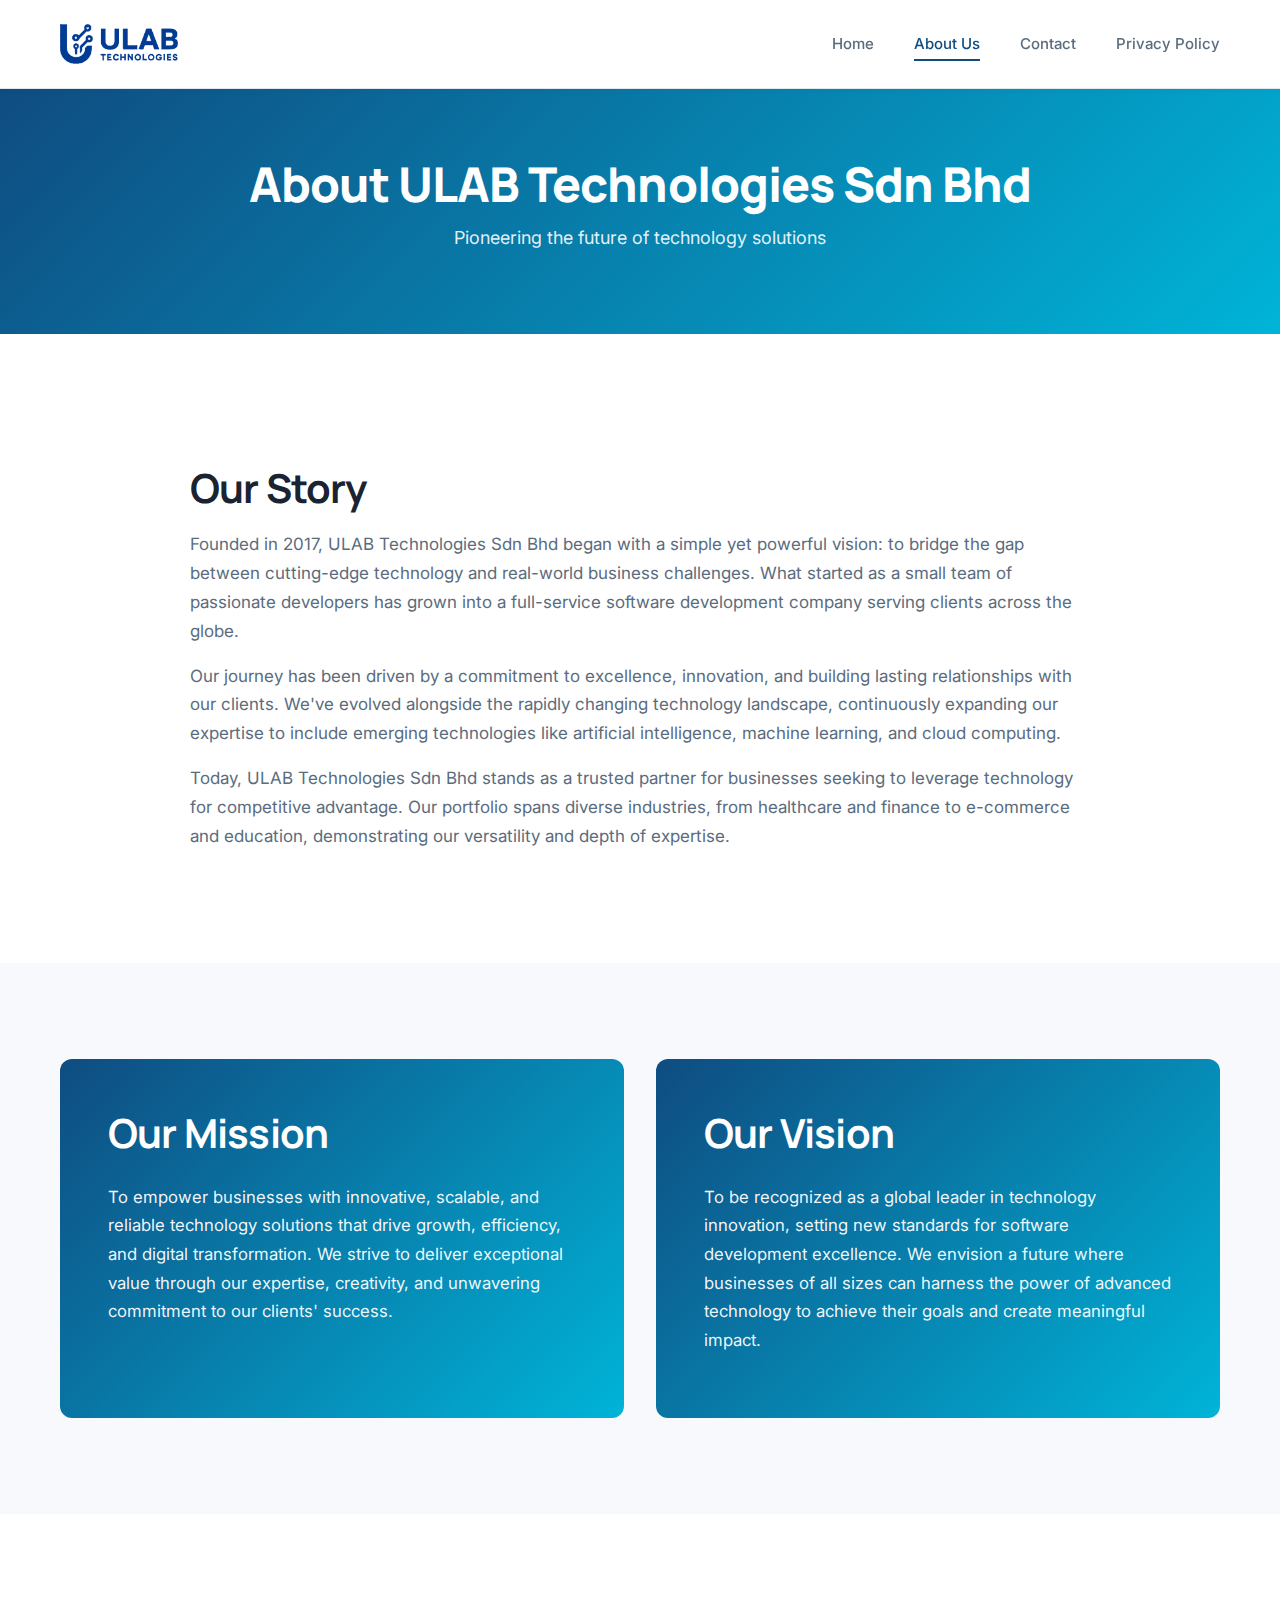
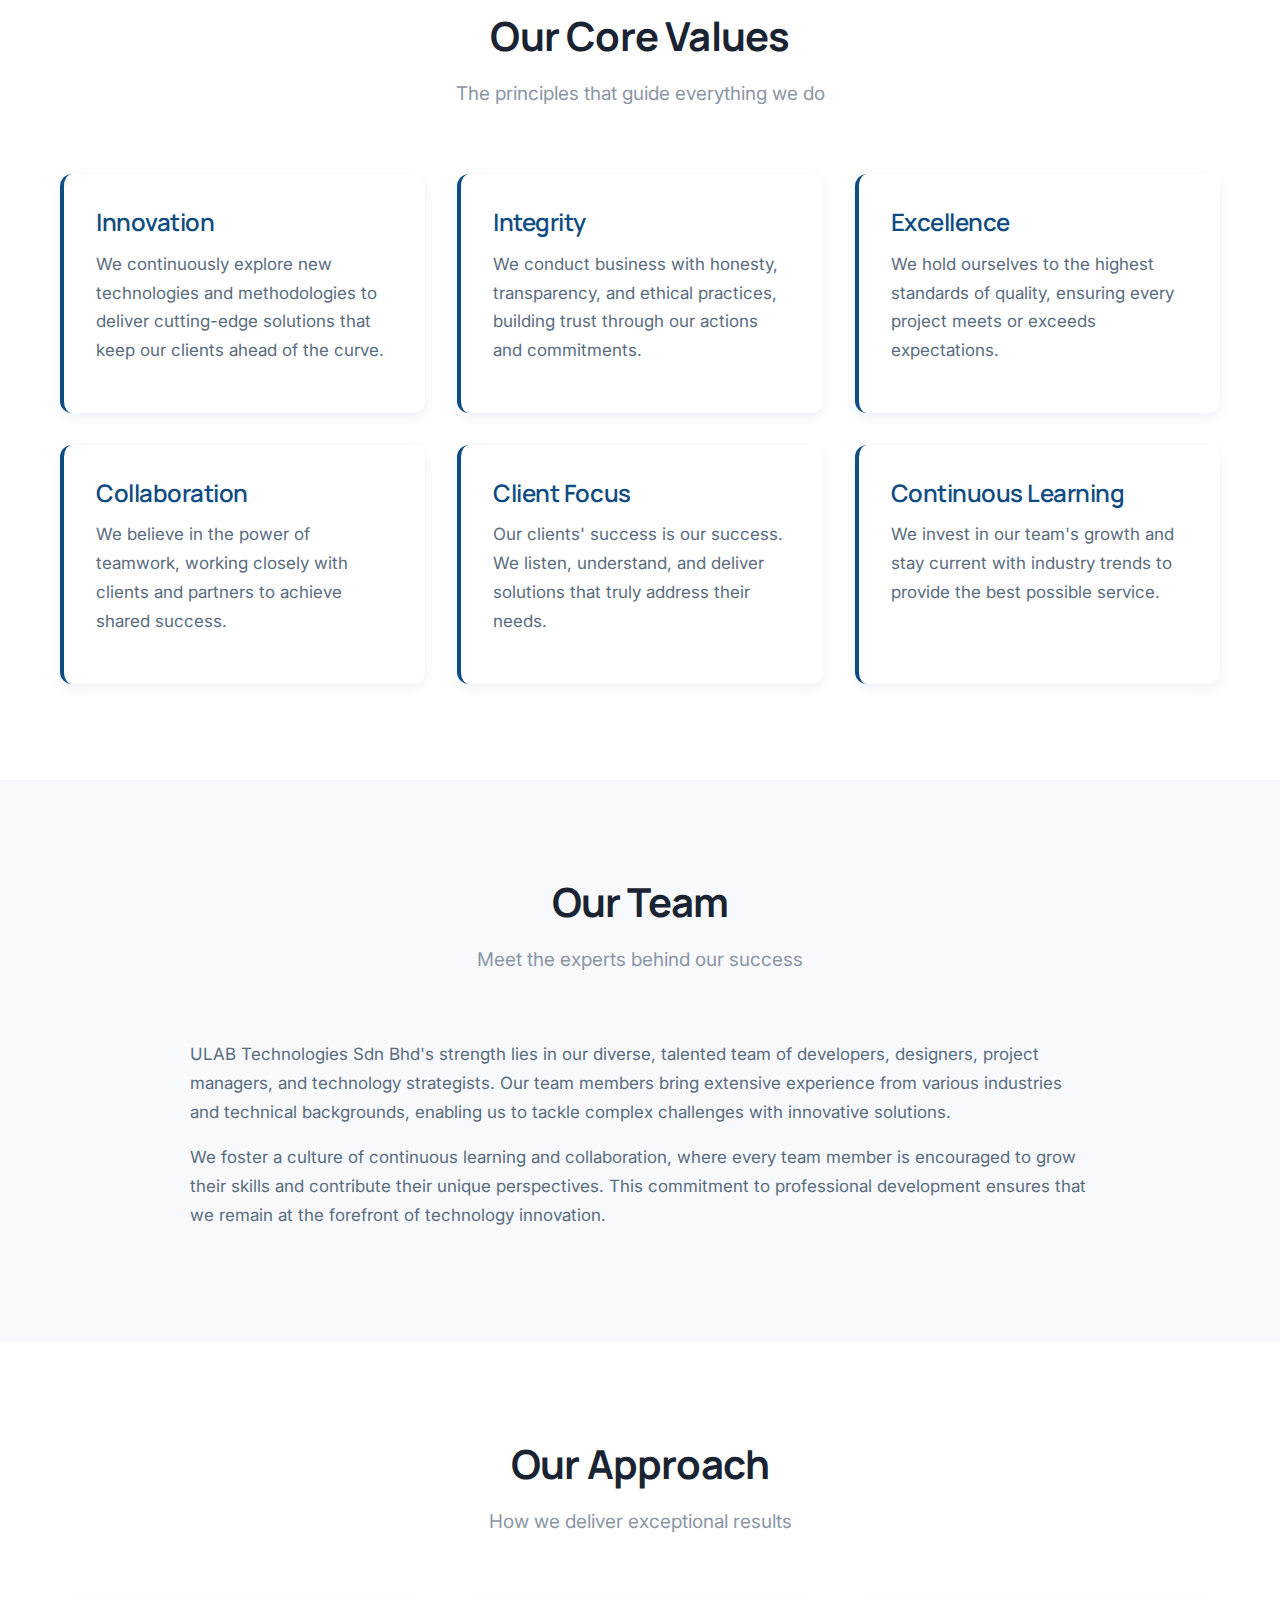
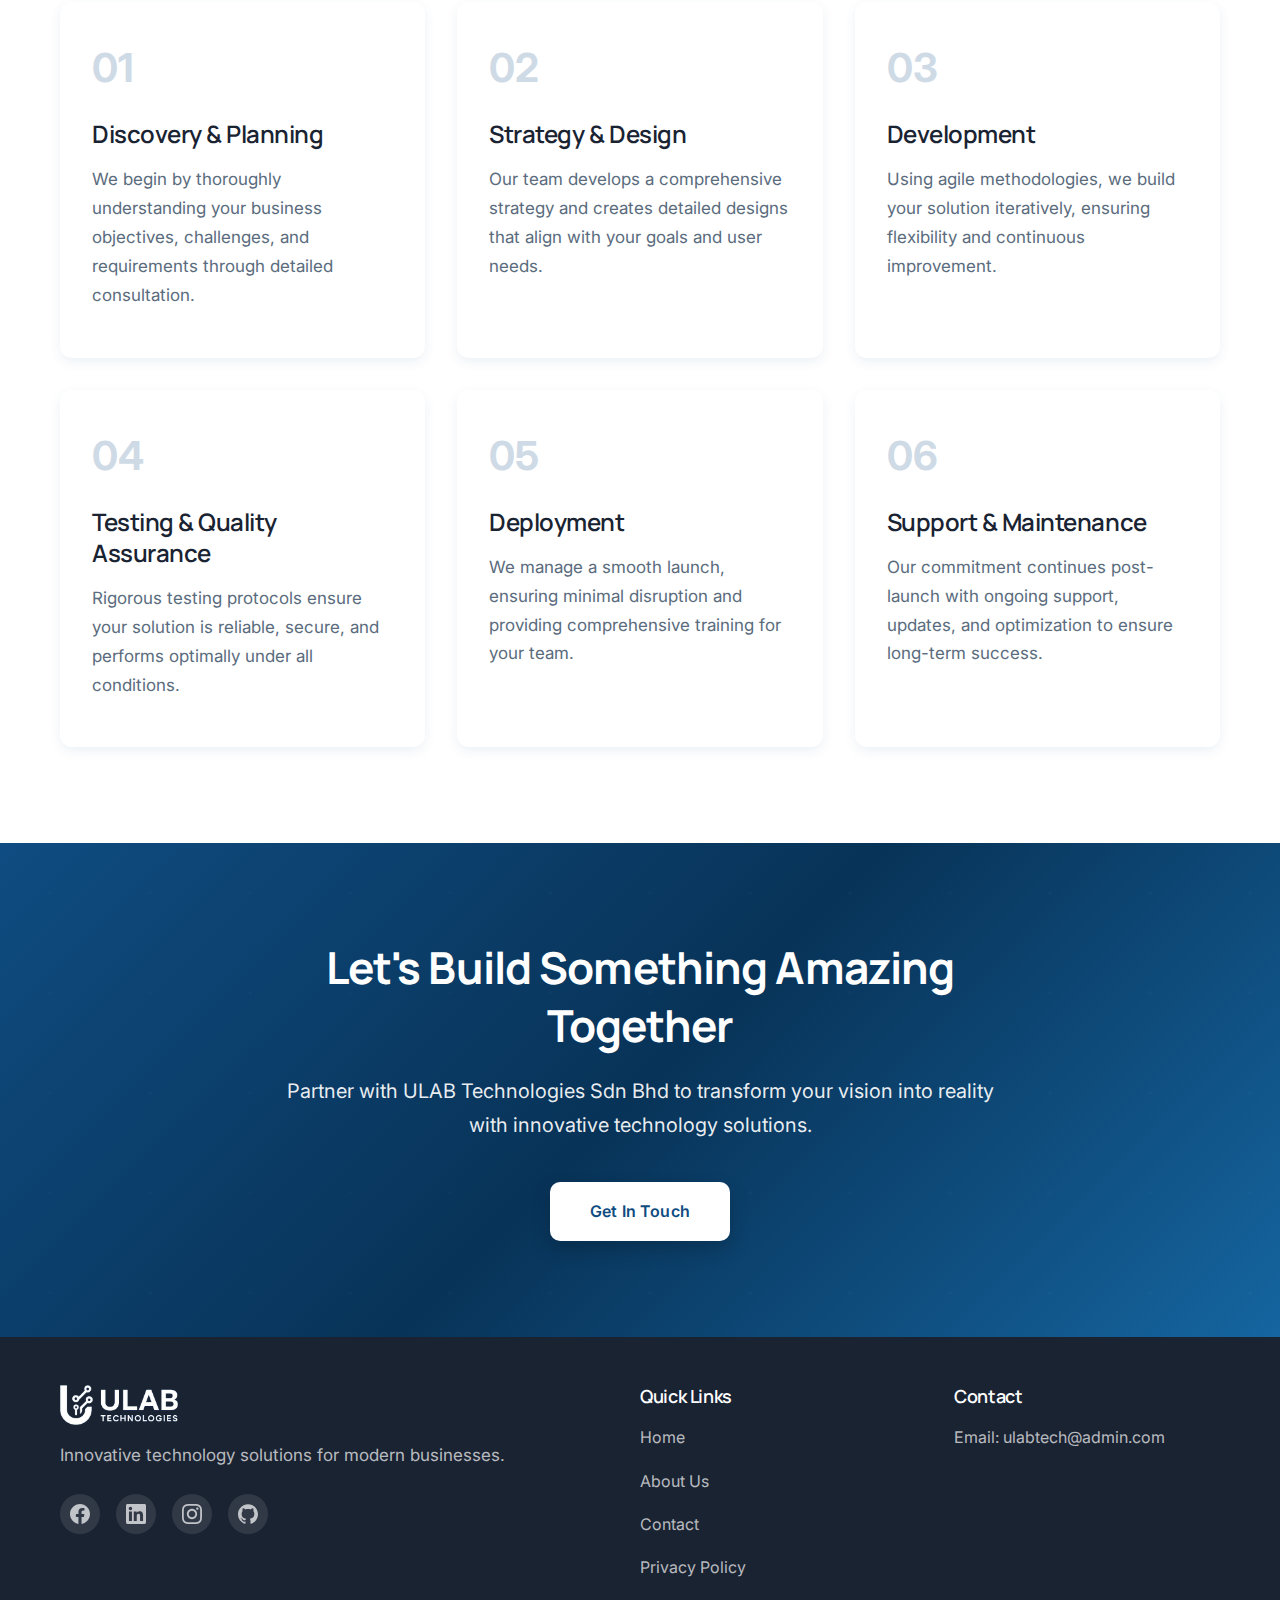
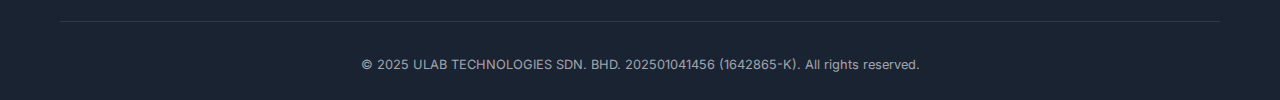
<file: about.html>
<!DOCTYPE html>
<html lang="en">

<head>
    <meta charset="UTF-8">
    <meta name="viewport" content="width=device-width, initial-scale=1.0">
    <title>About Us - ULAB</title>
    <link rel="icon" type="image/png" href="ulab_favicon.png">
    <link rel="preconnect" href="https://fonts.googleapis.com">
    <link rel="preconnect" href="https://fonts.gstatic.com" crossorigin>
    <link href="https://fonts.googleapis.com/css2?family=Inter:wght@300;400;500;600;700;800&family=Manrope:wght@400;500;600;700;800&display=swap" rel="stylesheet">
    <link rel="stylesheet" href="styles.css">
</head>

<body> <!-- Navigation -->
    <nav class="navbar">
        <div class="container">
            <div class="nav-wrapper">
                <a href="index.html" class="logo"><img src="color_ulab.png" alt="ULAB"></a>
                <button class="hamburger" id="hamburger" aria-label="Toggle menu">
                    <span class="hamburger-line"></span>
                    <span class="hamburger-line"></span>
                    <span class="hamburger-line"></span>
                </button>
                <ul class="nav-menu" id="navMenu">
                    <li><a href="index.html">Home</a></li>
                    <li><a href="about.html" class="active">About Us</a></li>
                    <li><a href="contact.html">Contact</a></li>
                    <li><a href="privacy.html">Privacy Policy</a></li>
                </ul>
            </div>
        </div>
    </nav>
    <!-- Page Header -->
    <section class="page-header">
        <div class="container">
            <h1>About ULAB Technologies Sdn Bhd</h1>
            <p>Pioneering the future of technology solutions</p>
        </div>
    </section>

    <!-- Our Story Section -->
    <section class="section">
        <div class="container">
            <div class="content-wrapper">
                <h2>Our Story</h2>
                <p>Founded in 2017, ULAB Technologies Sdn Bhd began with a simple yet powerful vision: to bridge the gap between
                    cutting-edge technology and real-world business challenges. What started as a small team of
                    passionate developers has grown into a full-service software development company serving clients
                    across the globe.</p>
                <p>Our journey has been driven by a commitment to excellence, innovation, and building lasting
                    relationships with our clients. We've evolved alongside the rapidly changing technology landscape,
                    continuously expanding our expertise to include emerging technologies like artificial intelligence,
                    machine learning, and cloud computing.</p>
                <p>Today, ULAB Technologies Sdn Bhd stands as a trusted partner for businesses seeking to leverage technology for
                    competitive advantage. Our portfolio spans diverse industries, from healthcare and finance to
                    e-commerce and education, demonstrating our versatility and depth of expertise.</p>
            </div>
        </div>
    </section>

    <!-- Mission & Vision Section -->
    <section class="section mission-vision">
        <div class="container">
            <div class="mv-grid">
                <div class="mv-card">
                    <h2>Our Mission</h2>
                    <p>To empower businesses with innovative, scalable, and reliable technology solutions that drive
                        growth, efficiency, and digital transformation. We strive to deliver exceptional value through
                        our expertise, creativity, and unwavering commitment to our clients' success.</p>
                </div>
                <div class="mv-card">
                    <h2>Our Vision</h2>
                    <p>To be recognized as a global leader in technology innovation, setting new standards for software
                        development excellence. We envision a future where businesses of all sizes can harness the power
                        of advanced technology to achieve their goals and create meaningful impact.</p>
                </div>
            </div>
        </div>
    </section>

    <!-- Values Section -->
    <section class="section">
        <div class="container">
            <div class="section-header">
                <h2>Our Core Values</h2>
                <p>The principles that guide everything we do</p>
            </div>
            <div class="values-grid">
                <div class="value-card">
                    <h3>Innovation</h3>
                    <p>We continuously explore new technologies and methodologies to deliver cutting-edge solutions that
                        keep our clients ahead of the curve.</p>
                </div>
                <div class="value-card">
                    <h3>Integrity</h3>
                    <p>We conduct business with honesty, transparency, and ethical practices, building trust through our
                        actions and commitments.</p>
                </div>
                <div class="value-card">
                    <h3>Excellence</h3>
                    <p>We hold ourselves to the highest standards of quality, ensuring every project meets or exceeds
                        expectations.</p>
                </div>
                <div class="value-card">
                    <h3>Collaboration</h3>
                    <p>We believe in the power of teamwork, working closely with clients and partners to achieve shared
                        success.</p>
                </div>
                <div class="value-card">
                    <h3>Client Focus</h3>
                    <p>Our clients' success is our success. We listen, understand, and deliver solutions that truly
                        address their needs.</p>
                </div>
                <div class="value-card">
                    <h3>Continuous Learning</h3>
                    <p>We invest in our team's growth and stay current with industry trends to provide the best possible
                        service.</p>
                </div>
            </div>
        </div>
    </section>

    <!-- Team Section -->
    <section class="section team-section">
        <div class="container">
            <div class="section-header">
                <h2>Our Team</h2>
                <p>Meet the experts behind our success</p>
            </div>
            <div class="content-wrapper">
                <p>ULAB Technologies Sdn Bhd's strength lies in our diverse, talented team of developers, designers, project managers, and
                    technology strategists. Our team members bring extensive experience from various industries and
                    technical backgrounds, enabling us to tackle complex challenges with innovative solutions.</p>
                <p>We foster a culture of continuous learning and collaboration, where every team member is encouraged
                    to grow their skills and contribute their unique perspectives. This commitment to professional
                    development ensures that we remain at the forefront of technology innovation.</p>
            </div>
        </div>
    </section>

    <!-- Approach Section -->
    <section class="section approach-section">
        <div class="container">
            <div class="section-header">
                <h2>Our Approach</h2>
                <p>How we deliver exceptional results</p>
            </div>
            <div class="approach-grid">
                <div class="approach-step">
                    <div class="step-number">01</div>
                    <h3>Discovery & Planning</h3>
                    <p>We begin by thoroughly understanding your business objectives, challenges, and requirements
                        through detailed consultation.</p>
                </div>
                <div class="approach-step">
                    <div class="step-number">02</div>
                    <h3>Strategy & Design</h3>
                    <p>Our team develops a comprehensive strategy and creates detailed designs that align with your
                        goals and user needs.</p>
                </div>
                <div class="approach-step">
                    <div class="step-number">03</div>
                    <h3>Development</h3>
                    <p>Using agile methodologies, we build your solution iteratively, ensuring flexibility and
                        continuous improvement.</p>
                </div>
                <div class="approach-step">
                    <div class="step-number">04</div>
                    <h3>Testing & Quality Assurance</h3>
                    <p>Rigorous testing protocols ensure your solution is reliable, secure, and performs optimally under
                        all conditions.</p>
                </div>
                <div class="approach-step">
                    <div class="step-number">05</div>
                    <h3>Deployment</h3>
                    <p>We manage a smooth launch, ensuring minimal disruption and providing comprehensive training for
                        your team.</p>
                </div>
                <div class="approach-step">
                    <div class="step-number">06</div>
                    <h3>Support & Maintenance</h3>
                    <p>Our commitment continues post-launch with ongoing support, updates, and optimization to ensure
                        long-term success.</p>
                </div>
            </div>
        </div>
    </section>

    <!-- CTA Section -->
    <section class="section cta-section">
        <div class="container">
            <div class="cta-content">
                <h2>Let's Build Something Amazing Together</h2>
                <p>Partner with ULAB Technologies Sdn Bhd to transform your vision into reality with innovative technology solutions.</p>
                <a href="contact.html" class="btn btn-primary">Get In Touch</a>
            </div>
        </div>
    </section>

    <!-- Footer -->
    <footer class="footer">
        <div class="container">
            <div class="footer-content">
                <div class="footer-section">
                    <h3 class="logo"><img src="white_ulab.png" alt="ULAB"></h3>
                    <p>Innovative technology solutions for modern businesses.</p>
                    <div class="social-links">
                        <a href="https://facebook.com" target="_blank" rel="noopener noreferrer" aria-label="Facebook">
                            <svg width="20" height="20" viewBox="0 0 24 24" fill="currentColor"><path d="M24 12.073c0-6.627-5.373-12-12-12s-12 5.373-12 12c0 5.99 4.388 10.954 10.125 11.854v-8.385H7.078v-3.47h3.047V9.43c0-3.007 1.792-4.669 4.533-4.669 1.312 0 2.686.235 2.686.235v2.953H15.83c-1.491 0-1.956.925-1.956 1.874v2.25h3.328l-.532 3.47h-2.796v8.385C19.612 23.027 24 18.062 24 12.073z"/></svg>
                        </a>
                        <a href="https://linkedin.com" target="_blank" rel="noopener noreferrer" aria-label="LinkedIn">
                            <svg width="20" height="20" viewBox="0 0 24 24" fill="currentColor"><path d="M20.447 20.452h-3.554v-5.569c0-1.328-.027-3.037-1.852-3.037-1.853 0-2.136 1.445-2.136 2.939v5.667H9.351V9h3.414v1.561h.046c.477-.9 1.637-1.85 3.37-1.85 3.601 0 4.267 2.37 4.267 5.455v6.286zM5.337 7.433c-1.144 0-2.063-.926-2.063-2.065 0-1.138.92-2.063 2.063-2.063 1.14 0 2.064.925 2.064 2.063 0 1.139-.925 2.065-2.064 2.065zm1.782 13.019H3.555V9h3.564v11.452zM22.225 0H1.771C.792 0 0 .774 0 1.729v20.542C0 23.227.792 24 1.771 24h20.451C23.2 24 24 23.227 24 22.271V1.729C24 .774 23.2 0 22.222 0h.003z"/></svg>
                        </a>
                        <a href="https://instagram.com" target="_blank" rel="noopener noreferrer" aria-label="Instagram">
                            <svg width="20" height="20" viewBox="0 0 24 24" fill="currentColor"><path d="M12 0C8.74 0 8.333.015 7.053.072 5.775.132 4.905.333 4.14.63c-.789.306-1.459.717-2.126 1.384S.935 3.35.63 4.14C.333 4.905.131 5.775.072 7.053.012 8.333 0 8.74 0 12s.015 3.667.072 4.947c.06 1.277.261 2.148.558 2.913.306.788.717 1.459 1.384 2.126.667.666 1.336 1.079 2.126 1.384.766.296 1.636.499 2.913.558C8.333 23.988 8.74 24 12 24s3.667-.015 4.947-.072c1.277-.06 2.148-.262 2.913-.558.788-.306 1.459-.718 2.126-1.384.666-.667 1.079-1.335 1.384-2.126.296-.765.499-1.636.558-2.913.06-1.28.072-1.687.072-4.947s-.015-3.667-.072-4.947c-.06-1.277-.262-2.149-.558-2.913-.306-.789-.718-1.459-1.384-2.126C21.319 1.347 20.651.935 19.86.63c-.765-.297-1.636-.499-2.913-.558C15.667.012 15.26 0 12 0zm0 2.16c3.203 0 3.585.016 4.85.071 1.17.055 1.805.249 2.227.415.562.217.96.477 1.382.896.419.42.679.819.896 1.381.164.422.36 1.057.413 2.227.057 1.266.07 1.646.07 4.85s-.015 3.585-.074 4.85c-.061 1.17-.256 1.805-.421 2.227-.224.562-.479.96-.899 1.382-.419.419-.824.679-1.38.896-.42.164-1.065.36-2.235.413-1.274.057-1.649.07-4.859.07-3.211 0-3.586-.015-4.859-.074-1.171-.061-1.816-.256-2.236-.421-.569-.224-.96-.479-1.379-.899-.421-.419-.69-.824-.9-1.38-.165-.42-.359-1.065-.42-2.235-.045-1.26-.061-1.649-.061-4.844 0-3.196.016-3.586.061-4.861.061-1.17.255-1.814.42-2.234.21-.57.479-.96.9-1.381.419-.419.81-.689 1.379-.898.42-.166 1.051-.361 2.221-.421 1.275-.045 1.65-.06 4.859-.06l.045.03zm0 3.678c-3.405 0-6.162 2.76-6.162 6.162 0 3.405 2.76 6.162 6.162 6.162 3.405 0 6.162-2.76 6.162-6.162 0-3.405-2.76-6.162-6.162-6.162zM12 16c-2.21 0-4-1.79-4-4s1.79-4 4-4 4 1.79 4 4-1.79 4-4 4zm7.846-10.405c0 .795-.646 1.44-1.44 1.44-.795 0-1.44-.646-1.44-1.44 0-.794.646-1.439 1.44-1.439.793-.001 1.44.645 1.44 1.439z"/></svg>
                        </a>
                        <a href="https://github.com" target="_blank" rel="noopener noreferrer" aria-label="GitHub">
                            <svg width="20" height="20" viewBox="0 0 24 24" fill="currentColor"><path d="M12 .297c-6.63 0-12 5.373-12 12 0 5.303 3.438 9.8 8.205 11.385.6.113.82-.258.82-.577 0-.285-.01-1.04-.015-2.04-3.338.724-4.042-1.61-4.042-1.61C4.422 18.07 3.633 17.7 3.633 17.7c-1.087-.744.084-.729.084-.729 1.205.084 1.838 1.236 1.838 1.236 1.07 1.835 2.809 1.305 3.495.998.108-.776.417-1.305.76-1.605-2.665-.3-5.466-1.332-5.466-5.93 0-1.31.465-2.38 1.235-3.22-.135-.303-.54-1.523.105-3.176 0 0 1.005-.322 3.3 1.23.96-.267 1.98-.399 3-.405 1.02.006 2.04.138 3 .405 2.28-1.552 3.285-1.23 3.285-1.23.645 1.653.24 2.873.12 3.176.765.84 1.23 1.91 1.23 3.22 0 4.61-2.805 5.625-5.475 5.92.42.36.81 1.096.81 2.22 0 1.606-.015 2.896-.015 3.286 0 .315.21.69.825.57C20.565 22.092 24 17.592 24 12.297c0-6.627-5.373-12-12-12"/></svg>
                        </a>
                    </div>
                </div>
                <div class="footer-section">
                    <h4>Quick Links</h4>
                    <ul>
                        <li><a href="index.html">Home</a></li>
                        <li><a href="about.html">About Us</a></li>
                        <li><a href="contact.html">Contact</a></li>
                        <li><a href="privacy.html">Privacy Policy</a></li>
                    </ul>
                </div>
                <div class="footer-section">
                    <h4>Contact</h4>
                    <ul>
                        <li>Email: <a href="mailto:ulabtech@admin.com">ulabtech@admin.com</a></li>
                    </ul>
                </div>
            </div>
            <div class="footer-bottom">
                <p>&copy; 2025 ULAB TECHNOLOGIES SDN. BHD. 202501041456 (1642865-K). All rights reserved.</p>
            </div>
        </div>
    </footer>

    <script>
        // Mobile menu toggle
        const hamburger = document.getElementById('hamburger');
        const navMenu = document.getElementById('navMenu');

        hamburger.addEventListener('click', () => {
            hamburger.classList.toggle('active');
            navMenu.classList.toggle('active');
            document.body.classList.toggle('menu-open');
        });

        // Close menu when clicking on a link
        document.querySelectorAll('.nav-menu a').forEach(link => {
            link.addEventListener('click', () => {
                hamburger.classList.remove('active');
                navMenu.classList.remove('active');
                document.body.classList.remove('menu-open');
            });
        });

        // Close menu when clicking outside
        document.addEventListener('click', (e) => {
            if (!hamburger.contains(e.target) && !navMenu.contains(e.target)) {
                hamburger.classList.remove('active');
                navMenu.classList.remove('active');
                document.body.classList.remove('menu-open');
            }
        });
    </script>
</body>

</html>
</file>
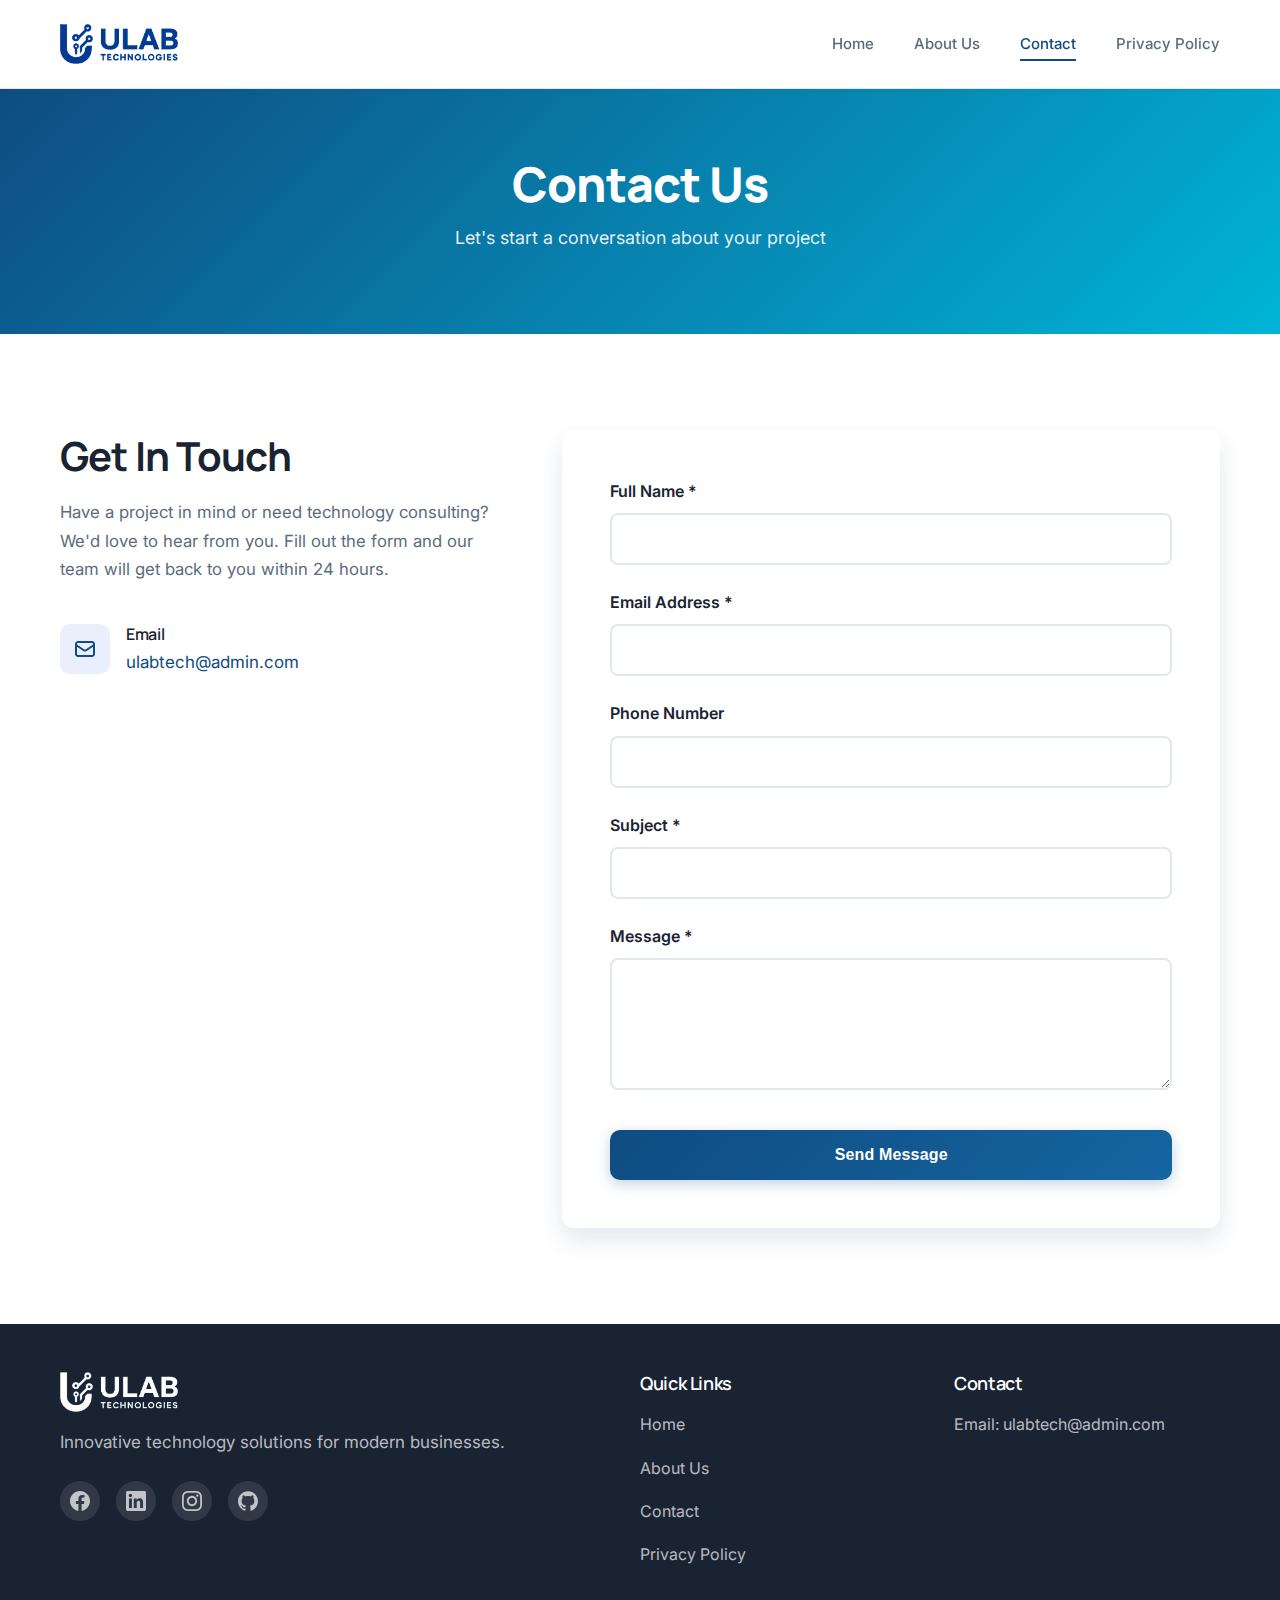
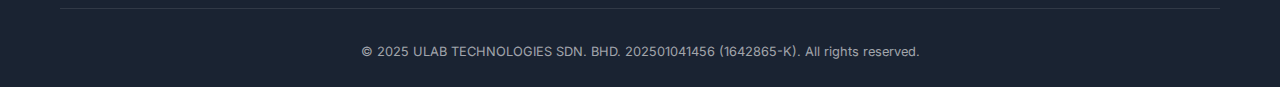
<file: contact.html>
<!DOCTYPE html>
<html lang="en">

<head>
    <meta charset="UTF-8">
    <meta name="viewport" content="width=device-width, initial-scale=1.0">
    <title>Contact Us - ULAB</title>
    <link rel="icon" type="image/png" href="ulab_favicon.png">
    <link rel="preconnect" href="https://fonts.googleapis.com">
    <link rel="preconnect" href="https://fonts.gstatic.com" crossorigin>
    <link href="https://fonts.googleapis.com/css2?family=Inter:wght@300;400;500;600;700;800&family=Manrope:wght@400;500;600;700;800&display=swap" rel="stylesheet">
    <link rel="stylesheet" href="styles.css">
</head>

<body> <!-- Navigation -->
    <nav class="navbar">
        <div class="container">
            <div class="nav-wrapper">
                <a href="index.html" class="logo"><img src="color_ulab.png" alt="ULAB"></a>
                <button class="hamburger" id="hamburger" aria-label="Toggle menu">
                    <span class="hamburger-line"></span>
                    <span class="hamburger-line"></span>
                    <span class="hamburger-line"></span>
                </button>
                <ul class="nav-menu" id="navMenu">
                    <li><a href="index.html">Home</a></li>
                    <li><a href="about.html">About Us</a></li>
                    <li><a href="contact.html" class="active">Contact</a></li>
                    <li><a href="privacy.html">Privacy Policy</a></li>
                </ul>
            </div>
        </div>
    </nav>
    <!-- Page Header -->
    <section class="page-header">
        <div class="container">
            <h1>Contact Us</h1>
            <p>Let's start a conversation about your project</p>
        </div>
    </section>

    <!-- Contact Section -->
    <section class="section contact-section">
        <div class="container">
            <div class="contact-wrapper">
                <div class="contact-info">
                    <h2>Get In Touch</h2>
                    <p>Have a project in mind or need technology consulting? We'd love to hear from you. Fill out the
                        form and our team will get back to you within 24 hours.</p>

                    <div class="contact-details">
                        <div class="contact-item">
                            <div class="contact-icon">
                                <svg width="24" height="24" viewBox="0 0 24 24" fill="none"
                                    xmlns="http://www.w3.org/2000/svg">
                                    <path
                                        d="M3 8L10.89 13.26C11.2187 13.4793 11.6049 13.5963 12 13.5963C12.3951 13.5963 12.7813 13.4793 13.11 13.26L21 8M5 19H19C19.5304 19 20.0391 18.7893 20.4142 18.4142C20.7893 18.0391 21 17.5304 21 17V7C21 6.46957 20.7893 5.96086 20.4142 5.58579C20.0391 5.21071 19.5304 5 19 5H5C4.46957 5 3.96086 5.21071 3.58579 5.58579C3.21071 5.96086 3 6.46957 3 7V17C3 17.5304 3.21071 18.0391 3.58579 18.4142C3.96086 18.7893 4.46957 19 5 19Z"
                                        stroke="currentColor" stroke-width="2" stroke-linecap="round"
                                        stroke-linejoin="round" />
                                </svg>
                            </div>
                            <div>
                                <h4>Email</h4>
                                <p><a href="mailto:ulabtech@admin.com">ulabtech@admin.com</a></p>
                            </div>
                        </div>
                    </div>
                </div>

                <div class="contact-form-wrapper">
                    <form id="contactForm" class="contact-form">
                        <div class="form-group">
                            <label for="name">Full Name *</label>
                            <input type="text" id="name" name="name" required>
                            <span class="error-message" id="nameError"></span>
                        </div>

                        <div class="form-group">
                            <label for="email">Email Address *</label>
                            <input type="email" id="email" name="email" required>
                            <span class="error-message" id="emailError"></span>
                        </div>

                        <div class="form-group">
                            <label for="phone">Phone Number</label>
                            <input type="tel" id="phone" name="phone">
                            <span class="error-message" id="phoneError"></span>
                        </div>

                        <div class="form-group">
                            <label for="subject">Subject *</label>
                            <input type="text" id="subject" name="subject" required>
                            <span class="error-message" id="subjectError"></span>
                        </div>

                        <div class="form-group">
                            <label for="message">Message *</label>
                            <textarea id="message" name="message" rows="5" required></textarea>
                            <span class="error-message" id="messageError"></span>
                        </div>

                        <button type="submit" class="btn btn-primary">Send Message</button>
                    </form>

                    <div id="successMessage" class="success-message" style="display: none;">
                        <svg width="48" height="48" viewBox="0 0 48 48" fill="none" xmlns="http://www.w3.org/2000/svg">
                            <path
                                d="M24 44C35.0457 44 44 35.0457 44 24C44 12.9543 35.0457 4 24 4C12.9543 4 4 12.9543 4 24C4 35.0457 12.9543 44 24 44Z"
                                stroke="#10b981" stroke-width="3" />
                            <path d="M14 24L20 30L34 16" stroke="#10b981" stroke-width="3" stroke-linecap="round"
                                stroke-linejoin="round" />
                        </svg>
                        <h3>Thank You!</h3>
                        <p>We've received your message and will get back to you within 24 hours.</p>
                    </div>
                </div>
            </div>
        </div>
    </section>

    <!-- Footer -->
    <footer class="footer">
        <div class="container">
            <div class="footer-content">
                <div class="footer-section">
                    <h3 class="logo"><img src="white_ulab.png" alt="ULAB"></h3>
                    <p>Innovative technology solutions for modern businesses.</p>
                    <div class="social-links">
                        <a href="https://facebook.com" target="_blank" rel="noopener noreferrer" aria-label="Facebook">
                            <svg width="20" height="20" viewBox="0 0 24 24" fill="currentColor">
                                <path d="M24 12.073c0-6.627-5.373-12-12-12s-12 5.373-12 12c0 5.99 4.388 10.954 10.125 11.854v-8.385H7.078v-3.47h3.047V9.43c0-3.007 1.792-4.669 4.533-4.669 1.312 0 2.686.235 2.686.235v2.953H15.83c-1.491 0-1.956.925-1.956 1.874v2.25h3.328l-.532 3.47h-2.796v8.385C19.612 23.027 24 18.062 24 12.073z"/>
                            </svg>
                        </a>
                        <a href="https://linkedin.com" target="_blank" rel="noopener noreferrer" aria-label="LinkedIn">
                            <svg width="20" height="20" viewBox="0 0 24 24" fill="currentColor">
                                <path d="M20.447 20.452h-3.554v-5.569c0-1.328-.027-3.037-1.852-3.037-1.853 0-2.136 1.445-2.136 2.939v5.667H9.351V9h3.414v1.561h.046c.477-.9 1.637-1.85 3.37-1.85 3.601 0 4.267 2.37 4.267 5.455v6.286zM5.337 7.433c-1.144 0-2.063-.926-2.063-2.065 0-1.138.92-2.063 2.063-2.063 1.14 0 2.064.925 2.064 2.063 0 1.139-.925 2.065-2.064 2.065zm1.782 13.019H3.555V9h3.564v11.452zM22.225 0H1.771C.792 0 0 .774 0 1.729v20.542C0 23.227.792 24 1.771 24h20.451C23.2 24 24 23.227 24 22.271V1.729C24 .774 23.2 0 22.222 0h.003z"/>
                            </svg>
                        </a>
                        <a href="https://instagram.com" target="_blank" rel="noopener noreferrer" aria-label="Instagram">
                            <svg width="20" height="20" viewBox="0 0 24 24" fill="currentColor">
                                <path d="M12 0C8.74 0 8.333.015 7.053.072 5.775.132 4.905.333 4.14.63c-.789.306-1.459.717-2.126 1.384S.935 3.35.63 4.14C.333 4.905.131 5.775.072 7.053.012 8.333 0 8.74 0 12s.015 3.667.072 4.947c.06 1.277.261 2.148.558 2.913.306.788.717 1.459 1.384 2.126.667.666 1.336 1.079 2.126 1.384.766.296 1.636.499 2.913.558C8.333 23.988 8.74 24 12 24s3.667-.015 4.947-.072c1.277-.06 2.148-.262 2.913-.558.788-.306 1.459-.718 2.126-1.384.666-.667 1.079-1.335 1.384-2.126.296-.765.499-1.636.558-2.913.06-1.28.072-1.687.072-4.947s-.015-3.667-.072-4.947c-.06-1.277-.262-2.149-.558-2.913-.306-.789-.718-1.459-1.384-2.126C21.319 1.347 20.651.935 19.86.63c-.765-.297-1.636-.499-2.913-.558C15.667.012 15.26 0 12 0zm0 2.16c3.203 0 3.585.016 4.85.071 1.17.055 1.805.249 2.227.415.562.217.96.477 1.382.896.419.42.679.819.896 1.381.164.422.36 1.057.413 2.227.057 1.266.07 1.646.07 4.85s-.015 3.585-.074 4.85c-.061 1.17-.256 1.805-.421 2.227-.224.562-.479.96-.899 1.382-.419.419-.824.679-1.38.896-.42.164-1.065.36-2.235.413-1.274.057-1.649.07-4.859.07-3.211 0-3.586-.015-4.859-.074-1.171-.061-1.816-.256-2.236-.421-.569-.224-.96-.479-1.379-.899-.421-.419-.69-.824-.9-1.38-.165-.42-.359-1.065-.42-2.235-.045-1.26-.061-1.649-.061-4.844 0-3.196.016-3.586.061-4.861.061-1.17.255-1.814.42-2.234.21-.57.479-.96.9-1.381.419-.419.81-.689 1.379-.898.42-.166 1.051-.361 2.221-.421 1.275-.045 1.65-.06 4.859-.06l.045.03zm0 3.678c-3.405 0-6.162 2.76-6.162 6.162 0 3.405 2.76 6.162 6.162 6.162 3.405 0 6.162-2.76 6.162-6.162 0-3.405-2.76-6.162-6.162-6.162zM12 16c-2.21 0-4-1.79-4-4s1.79-4 4-4 4 1.79 4 4-1.79 4-4 4zm7.846-10.405c0 .795-.646 1.44-1.44 1.44-.795 0-1.44-.646-1.44-1.44 0-.794.646-1.439 1.44-1.439.793-.001 1.44.645 1.44 1.439z"/>
                            </svg>
                        </a>
                        <a href="https://github.com" target="_blank" rel="noopener noreferrer" aria-label="GitHub">
                            <svg width="20" height="20" viewBox="0 0 24 24" fill="currentColor">
                                <path d="M12 .297c-6.63 0-12 5.373-12 12 0 5.303 3.438 9.8 8.205 11.385.6.113.82-.258.82-.577 0-.285-.01-1.04-.015-2.04-3.338.724-4.042-1.61-4.042-1.61C4.422 18.07 3.633 17.7 3.633 17.7c-1.087-.744.084-.729.084-.729 1.205.084 1.838 1.236 1.838 1.236 1.07 1.835 2.809 1.305 3.495.998.108-.776.417-1.305.76-1.605-2.665-.3-5.466-1.332-5.466-5.93 0-1.31.465-2.38 1.235-3.22-.135-.303-.54-1.523.105-3.176 0 0 1.005-.322 3.3 1.23.96-.267 1.98-.399 3-.405 1.02.006 2.04.138 3 .405 2.28-1.552 3.285-1.23 3.285-1.23.645 1.653.24 2.873.12 3.176.765.84 1.23 1.91 1.23 3.22 0 4.61-2.805 5.625-5.475 5.92.42.36.81 1.096.81 2.22 0 1.606-.015 2.896-.015 3.286 0 .315.21.69.825.57C20.565 22.092 24 17.592 24 12.297c0-6.627-5.373-12-12-12"/>
                            </svg>
                        </a>
                    </div>
                </div>
                <div class="footer-section">
                    <h4>Quick Links</h4>
                    <ul>
                        <li><a href="index.html">Home</a></li>
                        <li><a href="about.html">About Us</a></li>
                        <li><a href="contact.html">Contact</a></li>
                        <li><a href="privacy.html">Privacy Policy</a></li>
                    </ul>
                </div>
                <div class="footer-section">
                    <h4>Contact</h4>
                    <ul>
                        <li>Email: <a href="mailto:ulabtech@admin.com">ulabtech@admin.com</a></li>
                    </ul>
                </div>
            </div>
            <div class="footer-bottom">
                <p>&copy; 2025 ULAB TECHNOLOGIES SDN. BHD. 202501041456 (1642865-K). All rights reserved.</p>
            </div>
        </div>
    </footer>

    <script>
        // Form validation functions
        function showError(fieldId, message) {
            const errorElement = document.getElementById(fieldId + 'Error');
            const inputElement = document.getElementById(fieldId);
            if (errorElement && inputElement) {
                errorElement.textContent = message;
                inputElement.classList.add('error');
            }
        }

        function clearError(fieldId) {
            const errorElement = document.getElementById(fieldId + 'Error');
            const inputElement = document.getElementById(fieldId);
            if (errorElement && inputElement) {
                errorElement.textContent = '';
                inputElement.classList.remove('error');
            }
        }

        function isValidEmail(email) {
            const emailRegex = /^[^\s@]+@[^\s@]+\.[^\s@]+$/;
            return emailRegex.test(email);
        }

        // Add input event listeners to clear errors on typing
        ['name', 'email', 'subject', 'message'].forEach(fieldId => {
            const field = document.getElementById(fieldId);
            if (field) {
                field.addEventListener('input', () => clearError(fieldId));
            }
        });

        // Form submission
        const contactForm = document.getElementById('contactForm');
        if (contactForm) {
            contactForm.addEventListener('submit', function (e) {
                e.preventDefault();

                // Clear previous errors
                document.querySelectorAll('.error-message').forEach(el => el.textContent = '');
                document.querySelectorAll('.form-group input, .form-group textarea').forEach(el => el.classList.remove('error'));

                // Get form values
                const name = document.getElementById('name').value.trim();
                const email = document.getElementById('email').value.trim();
                const subject = document.getElementById('subject').value.trim();
                const message = document.getElementById('message').value.trim();

                let isValid = true;

                // Validate name
                if (name === '') {
                    showError('name', 'Please enter your name');
                    isValid = false;
                } else if (name.length < 2) {
                    showError('name', 'Name must be at least 2 characters');
                    isValid = false;
                }

                // Validate email
                if (email === '') {
                    showError('email', 'Please enter your email address');
                    isValid = false;
                } else if (!isValidEmail(email)) {
                    showError('email', 'Please enter a valid email address');
                    isValid = false;
                }

                // Validate subject
                if (subject === '') {
                    showError('subject', 'Please enter a subject');
                    isValid = false;
                } else if (subject.length < 5) {
                    showError('subject', 'Subject must be at least 5 characters');
                    isValid = false;
                }

                // Validate message
                if (message === '') {
                    showError('message', 'Please enter your message');
                    isValid = false;
                } else if (message.length < 10) {
                    showError('message', 'Message must be at least 10 characters');
                    isValid = false;
                }

                // If form is valid, simulate submission
                if (isValid) {
                    const button = this.querySelector('button[type="submit"]');
                    button.textContent = 'Sending...';
                    button.disabled = true;

                    // Simulate API call with 2 second delay
                    setTimeout(() => {
                        const formElement = document.querySelector('#contactForm');
                        const successElement = document.getElementById('successMessage');

                        if (formElement && successElement) {
                            formElement.style.display = 'none';
                            successElement.style.display = 'block';
                        }
                    }, 2000);
                }
            });
        }

        // Mobile menu toggle
        const hamburger = document.getElementById('hamburger');
        const navMenu = document.getElementById('navMenu');

        hamburger.addEventListener('click', () => {
            hamburger.classList.toggle('active');
            navMenu.classList.toggle('active');
            document.body.classList.toggle('menu-open');
        });

        // Close menu when clicking on a link
        document.querySelectorAll('.nav-menu a').forEach(link => {
            link.addEventListener('click', () => {
                hamburger.classList.remove('active');
                navMenu.classList.remove('active');
                document.body.classList.remove('menu-open');
            });
        });

        // Close menu when clicking outside
        document.addEventListener('click', (e) => {
            if (!hamburger.contains(e.target) && !navMenu.contains(e.target)) {
                hamburger.classList.remove('active');
                navMenu.classList.remove('active');
                document.body.classList.remove('menu-open');
            }
        });
    </script>
</body>

</html>
</file>
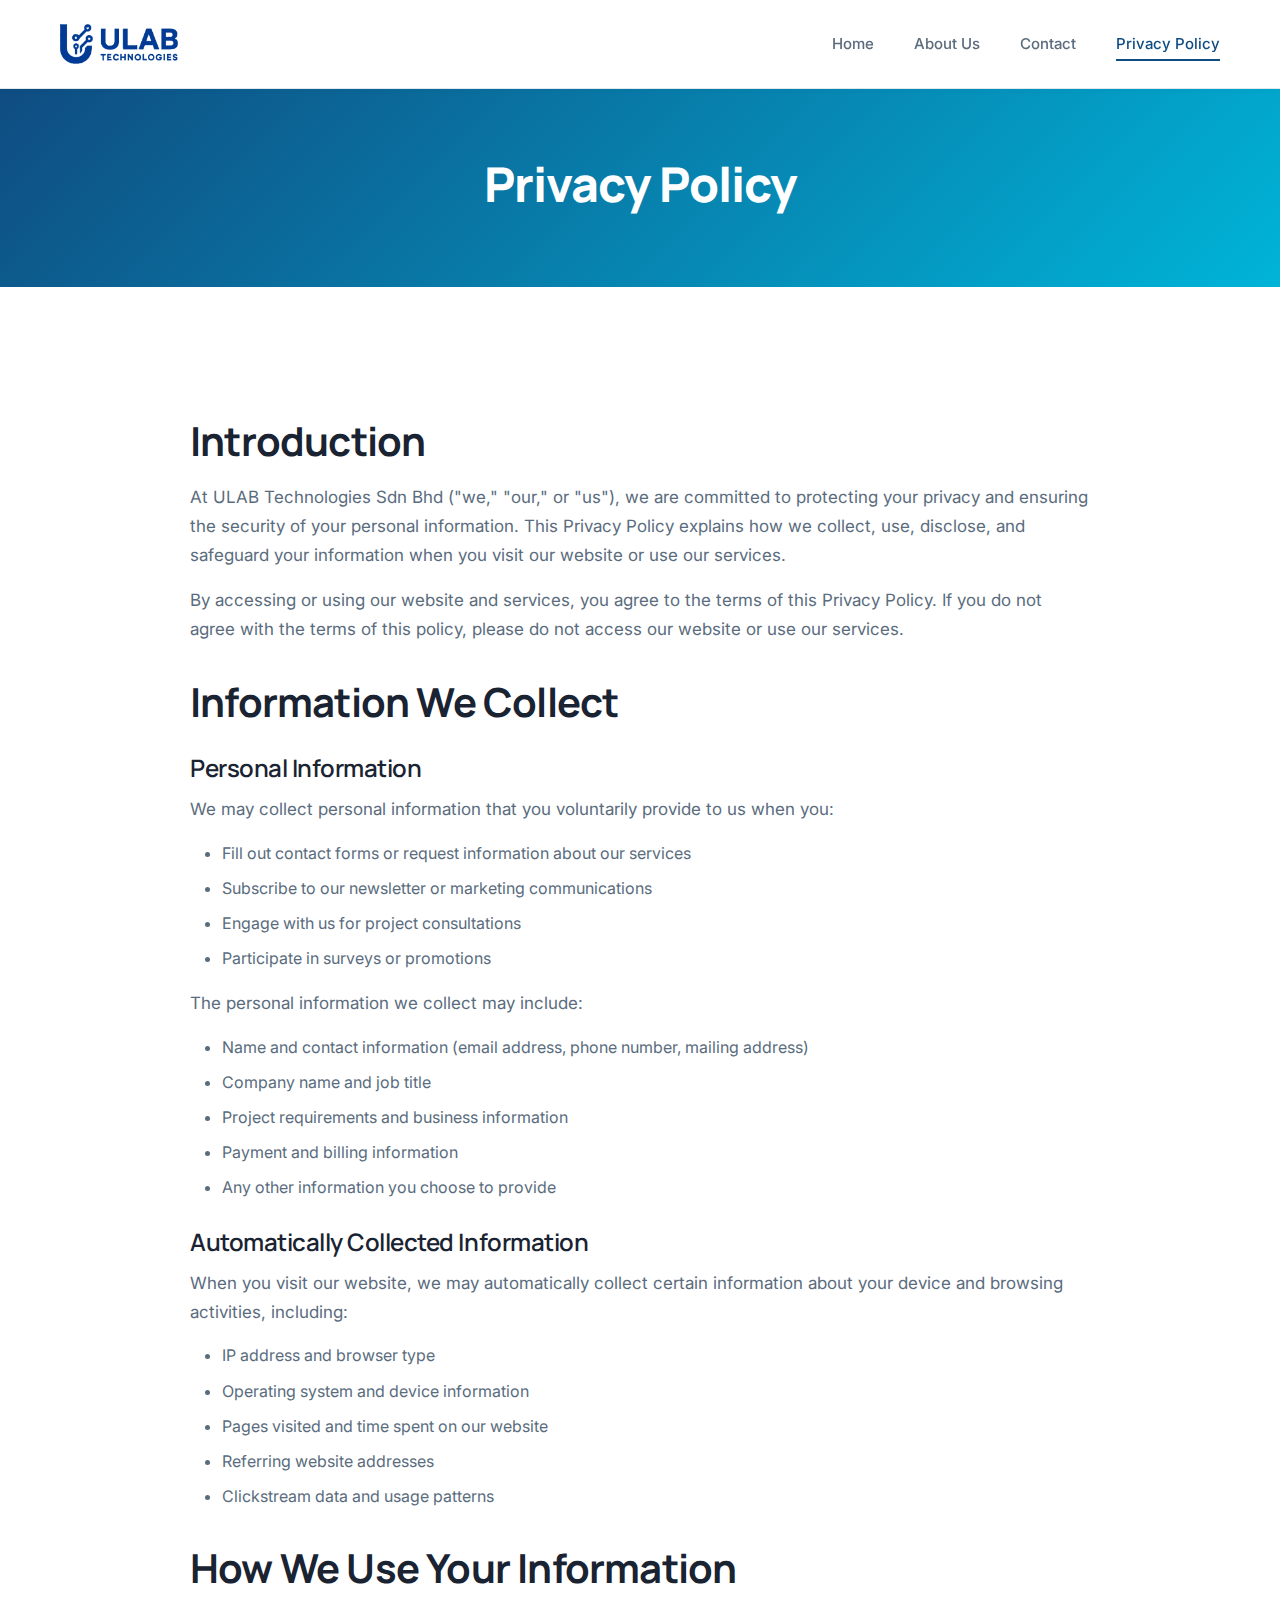
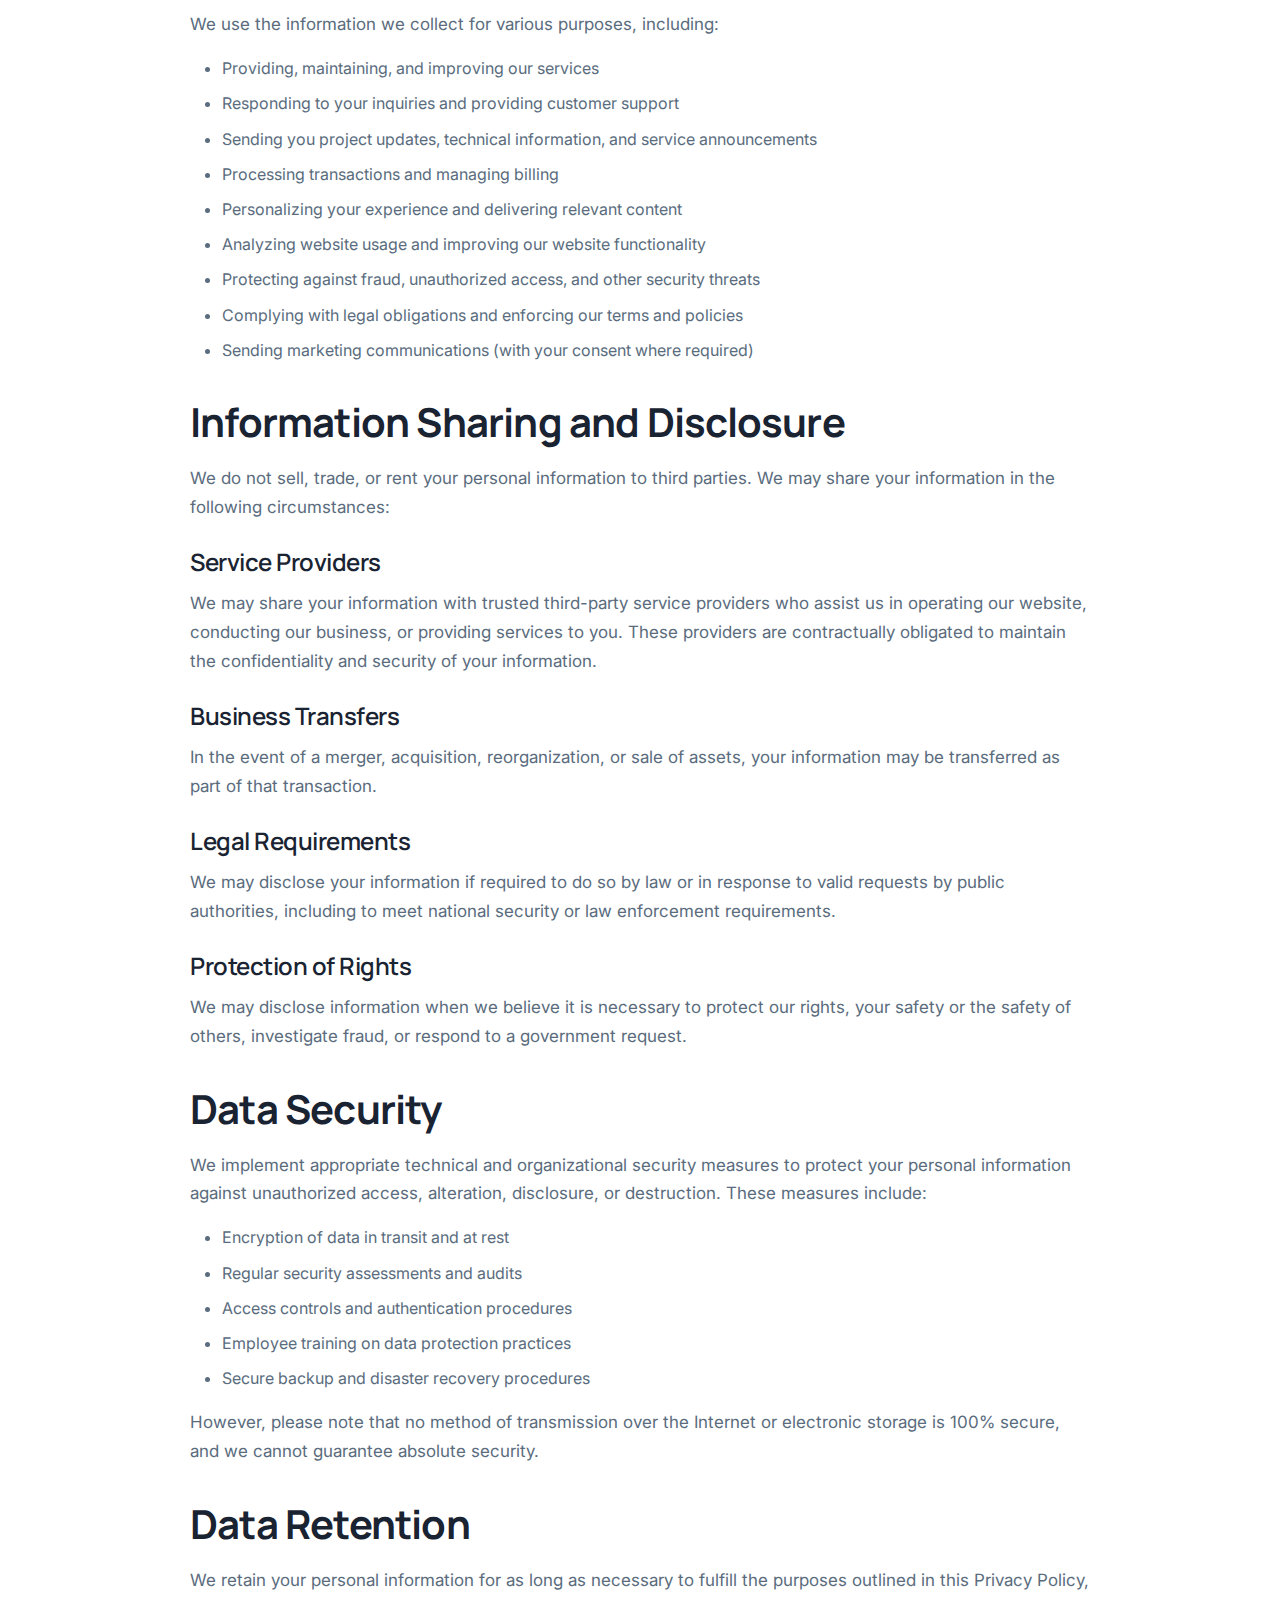
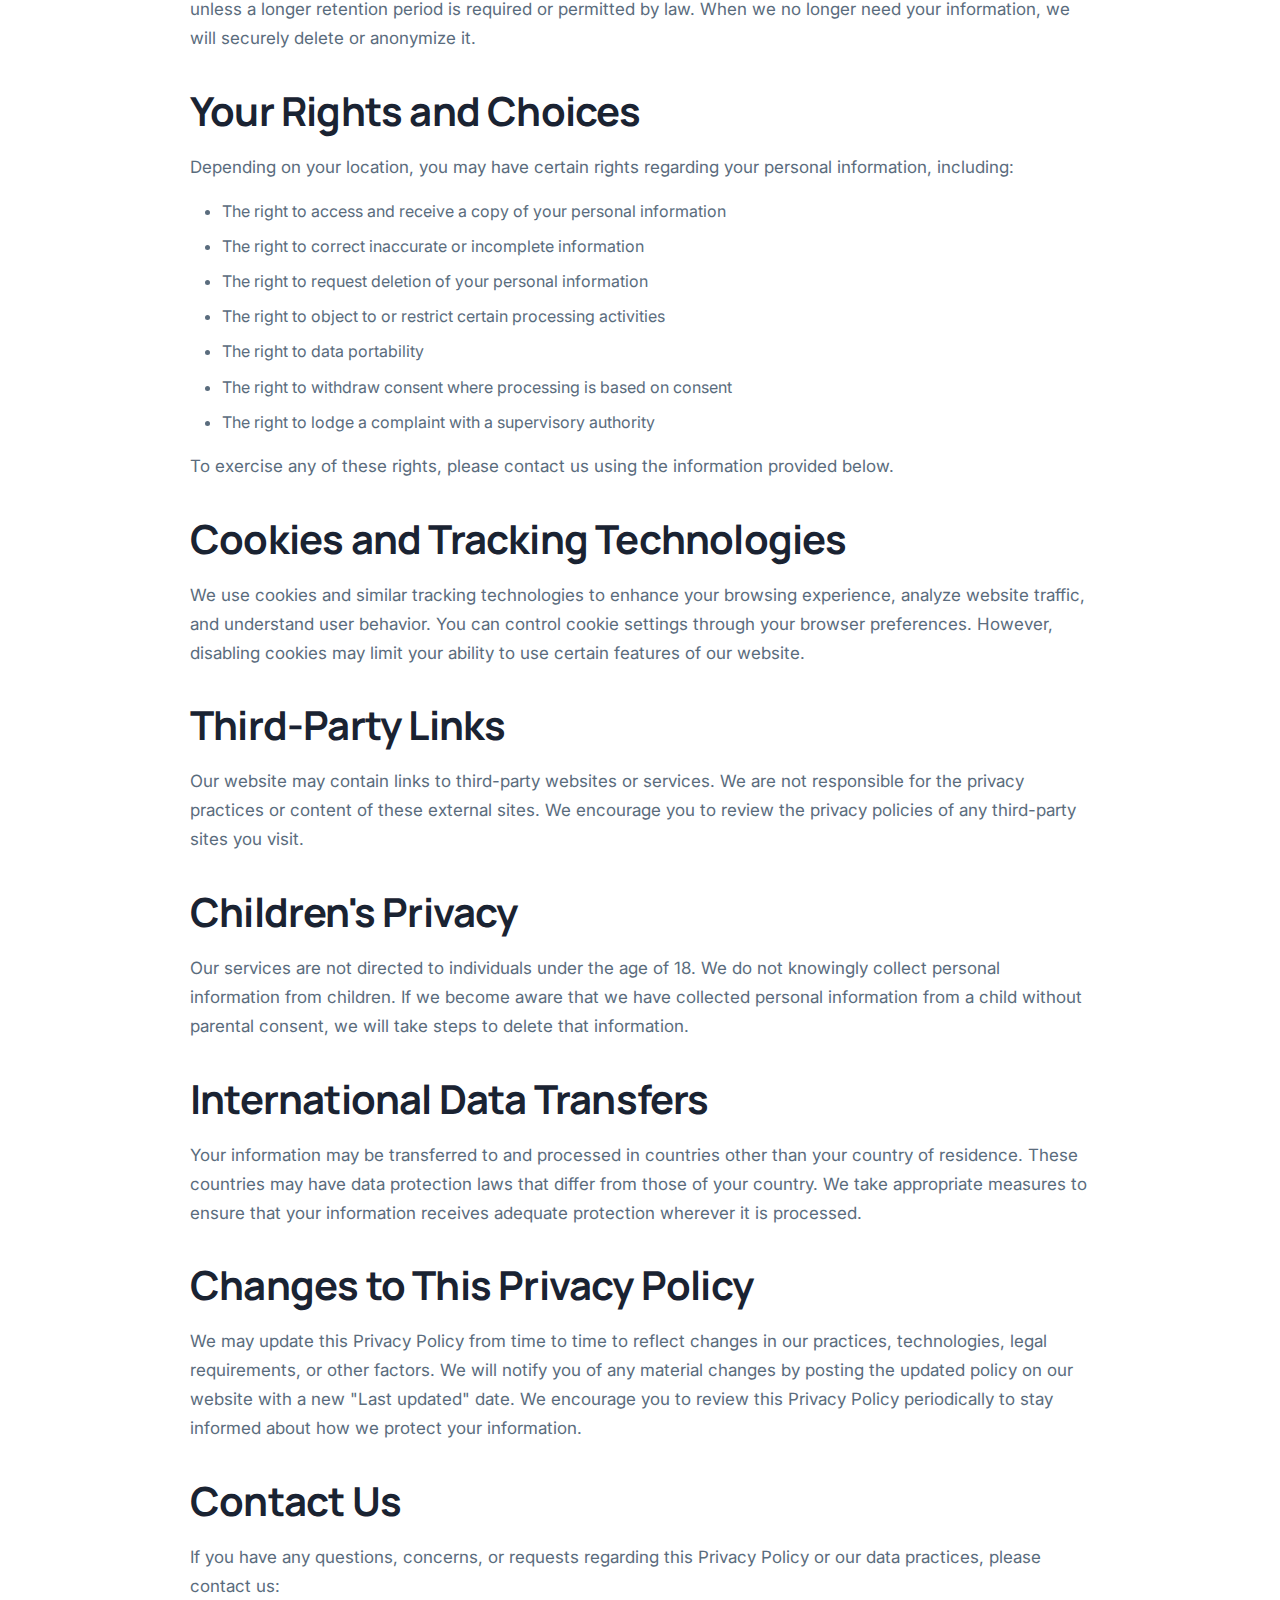
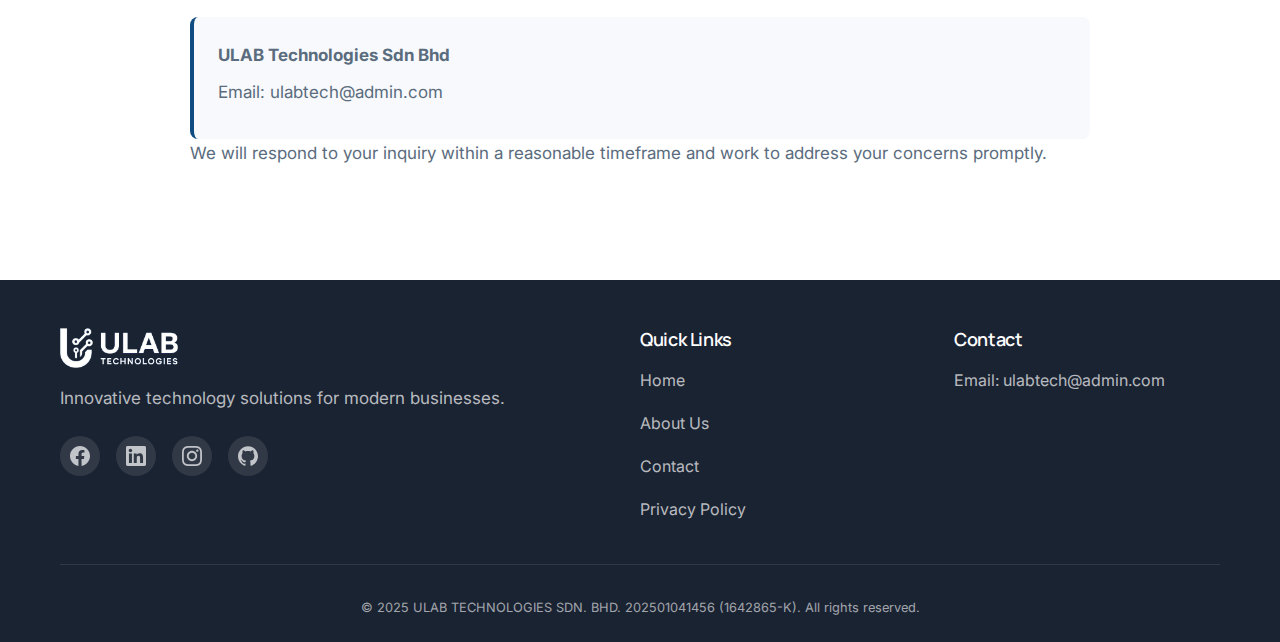
<file: privacy.html>
<!DOCTYPE html>
<html lang="en">

<head>
    <meta charset="UTF-8">
    <meta name="viewport" content="width=device-width, initial-scale=1.0">
    <title>Privacy Policy - ULAB</title>
    <link rel="icon" type="image/png" href="ulab_favicon.png">
    <link rel="preconnect" href="https://fonts.googleapis.com">
    <link rel="preconnect" href="https://fonts.gstatic.com" crossorigin>
    <link href="https://fonts.googleapis.com/css2?family=Inter:wght@300;400;500;600;700;800&family=Manrope:wght@400;500;600;700;800&display=swap" rel="stylesheet">
    <link rel="stylesheet" href="styles.css">
</head>

<body> <!-- Navigation -->
    <nav class="navbar">
        <div class="container">
            <div class="nav-wrapper">
                <a href="index.html" class="logo"><img src="color_ulab.png" alt="ULAB"></a>
                <button class="hamburger" id="hamburger" aria-label="Toggle menu">
                    <span class="hamburger-line"></span>
                    <span class="hamburger-line"></span>
                    <span class="hamburger-line"></span>
                </button>
                <ul class="nav-menu" id="navMenu">
                    <li><a href="index.html">Home</a></li>
                    <li><a href="about.html">About Us</a></li>
                    <li><a href="contact.html">Contact</a></li>
                    <li><a href="privacy.html" class="active">Privacy Policy</a></li>
                </ul>
            </div>
        </div>
    </nav>
    <!-- Page Header -->
    <section class="page-header">
        <div class="container">
            <h1>Privacy Policy</h1>
        </div>
    </section>

    <!-- Privacy Content -->
    <section class="section privacy-content">
        <div class="container">
            <div class="content-wrapper">
                <h2>Introduction</h2>
                <p>At ULAB Technologies Sdn Bhd ("we," "our," or "us"), we are committed to protecting your privacy and
                    ensuring the security of your personal information. This Privacy Policy explains
                    how we collect, use, disclose, and safeguard your information when you visit our
                    website or use our services.</p>
                <p>By accessing or using our website and services, you agree to the terms of this
                    Privacy Policy. If you do not agree with the terms of this policy, please do not
                    access our website or use our services.</p>

                <h2>Information We Collect</h2>
                <h3>Personal Information</h3>
                <p>We may collect personal information that you voluntarily provide to us when you:
                </p>
                <ul>
                    <li>Fill out contact forms or request information about our services</li>
                    <li>Subscribe to our newsletter or marketing communications</li>
                    <li>Engage with us for project consultations</li>
                    <li>Participate in surveys or promotions</li>
                </ul>
                <p>The personal information we collect may include:</p>
                <ul>
                    <li>Name and contact information (email address, phone number, mailing address)
                    </li>
                    <li>Company name and job title</li>
                    <li>Project requirements and business information</li>
                    <li>Payment and billing information</li>
                    <li>Any other information you choose to provide</li>
                </ul>

                <h3>Automatically Collected Information</h3>
                <p>When you visit our website, we may automatically collect certain information
                    about your device and browsing activities, including:</p>
                <ul>
                    <li>IP address and browser type</li>
                    <li>Operating system and device information</li>
                    <li>Pages visited and time spent on our website</li>
                    <li>Referring website addresses</li>
                    <li>Clickstream data and usage patterns</li>
                </ul>

                <h2>How We Use Your Information</h2>
                <p>We use the information we collect for various purposes, including:</p>
                <ul>
                    <li>Providing, maintaining, and improving our services</li>
                    <li>Responding to your inquiries and providing customer support</li>
                    <li>Sending you project updates, technical information, and service
                        announcements</li>
                    <li>Processing transactions and managing billing</li>
                    <li>Personalizing your experience and delivering relevant content</li>
                    <li>Analyzing website usage and improving our website functionality</li>
                    <li>Protecting against fraud, unauthorized access, and other security threats
                    </li>
                    <li>Complying with legal obligations and enforcing our terms and policies</li>
                    <li>Sending marketing communications (with your consent where required)</li>
                </ul>

                <h2>Information Sharing and Disclosure</h2>
                <p>We do not sell, trade, or rent your personal information to third parties. We may
                    share your information in the following circumstances:</p>
                <h3>Service Providers</h3>
                <p>We may share your information with trusted third-party service providers who
                    assist us in operating our website, conducting our business, or providing
                    services to you. These providers are contractually obligated to maintain the
                    confidentiality and security of your information.</p>
                <h3>Business Transfers</h3>
                <p>In the event of a merger, acquisition, reorganization, or sale of assets, your
                    information may be transferred as part of that transaction.</p>
                <h3>Legal Requirements</h3>
                <p>We may disclose your information if required to do so by law or in response to
                    valid requests by public authorities, including to meet national security or law
                    enforcement requirements.</p>
                <h3>Protection of Rights</h3>
                <p>We may disclose information when we believe it is necessary to protect our
                    rights, your safety or the safety of others, investigate fraud, or respond to a
                    government request.</p>

                <h2>Data Security</h2>
                <p>We implement appropriate technical and organizational security measures to
                    protect your personal information against unauthorized access, alteration,
                    disclosure, or destruction. These measures include:</p>
                <ul>
                    <li>Encryption of data in transit and at rest</li>
                    <li>Regular security assessments and audits</li>
                    <li>Access controls and authentication procedures</li>
                    <li>Employee training on data protection practices</li>
                    <li>Secure backup and disaster recovery procedures</li>
                </ul>
                <p>However, please note that no method of transmission over the Internet or
                    electronic storage is 100% secure, and we cannot guarantee absolute security.
                </p>

                <h2>Data Retention</h2>
                <p>We retain your personal information for as long as necessary to fulfill the
                    purposes outlined in this Privacy Policy, unless a longer retention period is
                    required or permitted by law. When we no longer need your information, we will
                    securely delete or anonymize it.</p>

                <h2>Your Rights and Choices</h2>
                <p>Depending on your location, you may have certain rights regarding your personal
                    information, including:</p>
                <ul>
                    <li>The right to access and receive a copy of your personal information</li>
                    <li>The right to correct inaccurate or incomplete information</li>
                    <li>The right to request deletion of your personal information</li>
                    <li>The right to object to or restrict certain processing activities</li>
                    <li>The right to data portability</li>
                    <li>The right to withdraw consent where processing is based on consent</li>
                    <li>The right to lodge a complaint with a supervisory authority</li>
                </ul>
                <p>To exercise any of these rights, please contact us using the information provided
                    below.</p>

                <h2>Cookies and Tracking Technologies</h2>
                <p>We use cookies and similar tracking technologies to enhance your browsing
                    experience, analyze website traffic, and understand user behavior. You can
                    control cookie settings through your browser preferences. However, disabling
                    cookies may limit your ability to use certain features of our website.</p>

                <h2>Third-Party Links</h2>
                <p>Our website may contain links to third-party websites or services. We are not
                    responsible for the privacy practices or content of these external sites. We
                    encourage you to review the privacy policies of any third-party sites you visit.
                </p>

                <h2>Children's Privacy</h2>
                <p>Our services are not directed to individuals under the age of 18. We do not
                    knowingly collect personal information from children. If we become aware that we
                    have collected personal information from a child without parental consent, we
                    will take steps to delete that information.</p>

                <h2>International Data Transfers</h2>
                <p>Your information may be transferred to and processed in countries other than your
                    country of residence. These countries may have data protection laws that differ
                    from those of your country. We take appropriate measures to ensure that your
                    information receives adequate protection wherever it is processed.</p>

                <h2>Changes to This Privacy Policy</h2>
                <p>We may update this Privacy Policy from time to time to reflect changes in our
                    practices, technologies, legal requirements, or other factors. We will notify
                    you of any material changes by posting the updated policy on our website with a
                    new "Last updated" date. We encourage you to review this Privacy Policy
                    periodically to stay informed about how we protect your information.</p>

                <h2>Contact Us</h2>
                <p>If you have any questions, concerns, or requests regarding this Privacy Policy or
                    our data practices, please contact us:</p>
                <div class="contact-info-box">
                    <p><strong>ULAB Technologies Sdn Bhd</strong></p>
                    <p>Email: ulabtech@admin.com</p>
                </div>
                <p>We will respond to your inquiry within a reasonable timeframe and work to address
                    your concerns promptly.</p>
            </div>
        </div>
    </section>

    <!-- Footer -->
    <footer class="footer">
        <div class="container">
            <div class="footer-content">
                <div class="footer-section">
                    <h3 class="logo"><img src="white_ulab.png" alt="ULAB"></h3>
                    <p>Innovative technology solutions for modern businesses.</p>
                    <div class="social-links">
                        <a href="https://facebook.com" target="_blank" rel="noopener noreferrer" aria-label="Facebook">
                            <svg width="20" height="20" viewBox="0 0 24 24" fill="currentColor"><path d="M24 12.073c0-6.627-5.373-12-12-12s-12 5.373-12 12c0 5.99 4.388 10.954 10.125 11.854v-8.385H7.078v-3.47h3.047V9.43c0-3.007 1.792-4.669 4.533-4.669 1.312 0 2.686.235 2.686.235v2.953H15.83c-1.491 0-1.956.925-1.956 1.874v2.25h3.328l-.532 3.47h-2.796v8.385C19.612 23.027 24 18.062 24 12.073z"/></svg>
                        </a>
                        <a href="https://linkedin.com" target="_blank" rel="noopener noreferrer" aria-label="LinkedIn">
                            <svg width="20" height="20" viewBox="0 0 24 24" fill="currentColor"><path d="M20.447 20.452h-3.554v-5.569c0-1.328-.027-3.037-1.852-3.037-1.853 0-2.136 1.445-2.136 2.939v5.667H9.351V9h3.414v1.561h.046c.477-.9 1.637-1.85 3.37-1.85 3.601 0 4.267 2.37 4.267 5.455v6.286zM5.337 7.433c-1.144 0-2.063-.926-2.063-2.065 0-1.138.92-2.063 2.063-2.063 1.14 0 2.064.925 2.064 2.063 0 1.139-.925 2.065-2.064 2.065zm1.782 13.019H3.555V9h3.564v11.452zM22.225 0H1.771C.792 0 0 .774 0 1.729v20.542C0 23.227.792 24 1.771 24h20.451C23.2 24 24 23.227 24 22.271V1.729C24 .774 23.2 0 22.222 0h.003z"/></svg>
                        </a>
                        <a href="https://instagram.com" target="_blank" rel="noopener noreferrer" aria-label="Instagram">
                            <svg width="20" height="20" viewBox="0 0 24 24" fill="currentColor"><path d="M12 0C8.74 0 8.333.015 7.053.072 5.775.132 4.905.333 4.14.63c-.789.306-1.459.717-2.126 1.384S.935 3.35.63 4.14C.333 4.905.131 5.775.072 7.053.012 8.333 0 8.74 0 12s.015 3.667.072 4.947c.06 1.277.261 2.148.558 2.913.306.788.717 1.459 1.384 2.126.667.666 1.336 1.079 2.126 1.384.766.296 1.636.499 2.913.558C8.333 23.988 8.74 24 12 24s3.667-.015 4.947-.072c1.277-.06 2.148-.262 2.913-.558.788-.306 1.459-.718 2.126-1.384.666-.667 1.079-1.335 1.384-2.126.296-.765.499-1.636.558-2.913.06-1.28.072-1.687.072-4.947s-.015-3.667-.072-4.947c-.06-1.277-.262-2.149-.558-2.913-.306-.789-.718-1.459-1.384-2.126C21.319 1.347 20.651.935 19.86.63c-.765-.297-1.636-.499-2.913-.558C15.667.012 15.26 0 12 0zm0 2.16c3.203 0 3.585.016 4.85.071 1.17.055 1.805.249 2.227.415.562.217.96.477 1.382.896.419.42.679.819.896 1.381.164.422.36 1.057.413 2.227.057 1.266.07 1.646.07 4.85s-.015 3.585-.074 4.85c-.061 1.17-.256 1.805-.421 2.227-.224.562-.479.96-.899 1.382-.419.419-.824.679-1.38.896-.42.164-1.065.36-2.235.413-1.274.057-1.649.07-4.859.07-3.211 0-3.586-.015-4.859-.074-1.171-.061-1.816-.256-2.236-.421-.569-.224-.96-.479-1.379-.899-.421-.419-.69-.824-.9-1.38-.165-.42-.359-1.065-.42-2.235-.045-1.26-.061-1.649-.061-4.844 0-3.196.016-3.586.061-4.861.061-1.17.255-1.814.42-2.234.21-.57.479-.96.9-1.381.419-.419.81-.689 1.379-.898.42-.166 1.051-.361 2.221-.421 1.275-.045 1.65-.06 4.859-.06l.045.03zm0 3.678c-3.405 0-6.162 2.76-6.162 6.162 0 3.405 2.76 6.162 6.162 6.162 3.405 0 6.162-2.76 6.162-6.162 0-3.405-2.76-6.162-6.162-6.162zM12 16c-2.21 0-4-1.79-4-4s1.79-4 4-4 4 1.79 4 4-1.79 4-4 4zm7.846-10.405c0 .795-.646 1.44-1.44 1.44-.795 0-1.44-.646-1.44-1.44 0-.794.646-1.439 1.44-1.439.793-.001 1.44.645 1.44 1.439z"/></svg>
                        </a>
                        <a href="https://github.com" target="_blank" rel="noopener noreferrer" aria-label="GitHub">
                            <svg width="20" height="20" viewBox="0 0 24 24" fill="currentColor"><path d="M12 .297c-6.63 0-12 5.373-12 12 0 5.303 3.438 9.8 8.205 11.385.6.113.82-.258.82-.577 0-.285-.01-1.04-.015-2.04-3.338.724-4.042-1.61-4.042-1.61C4.422 18.07 3.633 17.7 3.633 17.7c-1.087-.744.084-.729.084-.729 1.205.084 1.838 1.236 1.838 1.236 1.07 1.835 2.809 1.305 3.495.998.108-.776.417-1.305.76-1.605-2.665-.3-5.466-1.332-5.466-5.93 0-1.31.465-2.38 1.235-3.22-.135-.303-.54-1.523.105-3.176 0 0 1.005-.322 3.3 1.23.96-.267 1.98-.399 3-.405 1.02.006 2.04.138 3 .405 2.28-1.552 3.285-1.23 3.285-1.23.645 1.653.24 2.873.12 3.176.765.84 1.23 1.91 1.23 3.22 0 4.61-2.805 5.625-5.475 5.92.42.36.81 1.096.81 2.22 0 1.606-.015 2.896-.015 3.286 0 .315.21.69.825.57C20.565 22.092 24 17.592 24 12.297c0-6.627-5.373-12-12-12"/></svg>
                        </a>
                    </div>
                </div>
                <div class="footer-section">
                    <h4>Quick Links</h4>
                    <ul>
                        <li><a href="index.html">Home</a></li>
                        <li><a href="about.html">About Us</a></li>
                        <li><a href="contact.html">Contact</a></li>
                        <li><a href="privacy.html">Privacy Policy</a></li>
                    </ul>
                </div>
                <div class="footer-section">
                    <h4>Contact</h4>
                    <ul>
                        <li>Email: <a href="mailto:ulabtech@admin.com">ulabtech@admin.com</a></li>
                    </ul>
                </div>
            </div>
            <div class="footer-bottom">
                <p>&copy; 2025 ULAB TECHNOLOGIES SDN. BHD. 202501041456 (1642865-K). All rights reserved.</p>
            </div>
        </div>
    </footer>

    <script>
        // Mobile menu toggle
        const hamburger = document.getElementById('hamburger');
        const navMenu = document.getElementById('navMenu');

        hamburger.addEventListener('click', () => {
            hamburger.classList.toggle('active');
            navMenu.classList.toggle('active');
            document.body.classList.toggle('menu-open');
        });

        // Close menu when clicking on a link
        document.querySelectorAll('.nav-menu a').forEach(link => {
            link.addEventListener('click', () => {
                hamburger.classList.remove('active');
                navMenu.classList.remove('active');
                document.body.classList.remove('menu-open');
            });
        });

        // Close menu when clicking outside
        document.addEventListener('click', (e) => {
            if (!hamburger.contains(e.target) && !navMenu.contains(e.target)) {
                hamburger.classList.remove('active');
                navMenu.classList.remove('active');
                document.body.classList.remove('menu-open');
            }
        });
    </script>
</body>

</html>
</file>
<file: styles.css>
/* ========== CSS Reset & Base Styles ========== */
* {
    margin: 0;
    padding: 0;
    box-sizing: border-box;
}

:root {
    /* Professional Corporate Color Palette */
    --primary-color: #0F4C81;
    --primary-dark: #083358;
    --primary-light: #1565A0;
    --secondary-color: #FF6B35;
    --accent-color: #00B4D8;
    --text-primary: #1A2332;
    --text-secondary: #5A6C7D;
    --text-light: #8B95A3;
    --bg-primary: #FFFFFF;
    --bg-secondary: #F7F9FC;
    --bg-light: #EFF3F8;
    --bg-dark: #1A2332;
    --border-color: #E1E8ED;
    --success-color: #00A67E;
    --error-color: #E63946;
    --shadow-sm: 0 2px 4px rgba(15, 76, 129, 0.04);
    --shadow-md: 0 4px 12px rgba(15, 76, 129, 0.08);
    --shadow-lg: 0 12px 24px rgba(15, 76, 129, 0.12);
    --shadow-xl: 0 24px 48px rgba(15, 76, 129, 0.16);
}

html {
    scroll-behavior: smooth;
}

body {
    font-family: 'Inter', -apple-system, BlinkMacSystemFont, 'Segoe UI', sans-serif;
    line-height: 1.7;
    color: var(--text-primary);
    background-color: var(--bg-primary);
    -webkit-font-smoothing: antialiased;
    -moz-osx-font-smoothing: grayscale;
}

.container {
    max-width: 1200px;
    margin: 0 auto;
    padding: 0 20px;
}

/* ========== Typography ========== */
h1,
h2,
h3,
h4,
h5,
h6 {
    font-family: 'Manrope', 'Inter', sans-serif;
    line-height: 1.3;
    font-weight: 700;
    color: var(--text-primary);
    margin-bottom: 1rem;
    letter-spacing: -0.02em;
}

h1 {
    font-size: 3rem;
    font-weight: 800;
}

h2 {
    font-size: 2.5rem;
    font-weight: 700;
}

h3 {
    font-size: 1.5rem;
    font-weight: 600;
}

h4 {
    font-size: 1.125rem;
    font-weight: 600;
}

p {
    margin-bottom: 1rem;
    color: var(--text-secondary);
    font-size: 1.0625rem;
}

a {
    color: var(--primary-color);
    text-decoration: none;
    transition: all 0.3s ease;
}

a:hover {
    color: var(--primary-dark);
}

ul {
    list-style: none;
}

/* ========== Navigation ========== */
.navbar {
    background-color: rgba(255, 255, 255, 0.98);
    backdrop-filter: blur(10px);
    border-bottom: 1px solid var(--border-color);
    position: sticky;
    top: 0;
    z-index: 1000;
    box-shadow: var(--shadow-sm);
}

.nav-wrapper {
    display: flex;
    justify-content: space-between;
    align-items: center;
    padding: 1.5rem 0;
}

.logo {
    font-family: 'Manrope', sans-serif;
    font-size: 1.875rem;
    font-weight: 800;
    color: var(--primary-color);
    letter-spacing: -0.03em;
}

.logo img {
    height: 40px;
    width: auto;
    display: block;
}

.nav-menu {
    display: flex;
    gap: 2.5rem;
    align-items: center;
}

.nav-menu a {
    color: var(--text-secondary);
    font-weight: 500;
    font-size: 0.9375rem;
    transition: all 0.3s ease;
    padding: 0.5rem 0;
    position: relative;
}

.nav-menu a::after {
    content: '';
    position: absolute;
    bottom: 0;
    left: 0;
    width: 0;
    height: 2px;
    background-color: var(--primary-color);
    transition: width 0.3s ease;
}

.nav-menu a:hover::after,
.nav-menu a.active::after {
    width: 100%;
}

.nav-menu a:hover,
.nav-menu a.active {
    color: var(--primary-color);
}

/* ========== Hamburger Menu ========== */
.hamburger {
    display: none;
    flex-direction: column;
    gap: 5px;
    background: none;
    border: none;
    cursor: pointer;
    padding: 0.5rem;
    z-index: 1001;
    transition: all 0.3s ease;
}

.hamburger-line {
    width: 26px;
    height: 3px;
    background-color: var(--primary-color);
    border-radius: 3px;
    transition: all 0.3s ease;
}

.hamburger.active .hamburger-line:nth-child(1) {
    transform: translateY(8px) rotate(45deg);
}

.hamburger.active .hamburger-line:nth-child(2) {
    opacity: 0;
}

.hamburger.active .hamburger-line:nth-child(3) {
    transform: translateY(-8px) rotate(-45deg);
}

/* Prevent body scroll when menu is open */
body.menu-open {
    overflow: hidden;
}

/* ========== Buttons ========== */
.btn {
    display: inline-block;
    padding: 1rem 2.5rem;
    border-radius: 10px;
    font-weight: 600;
    font-size: 1rem;
    text-align: center;
    transition: all 0.3s cubic-bezier(0.4, 0, 0.2, 1);
    cursor: pointer;
    border: none;
    letter-spacing: 0.01em;
}

.btn-primary {
    background: linear-gradient(135deg, var(--primary-color) 0%, var(--primary-light) 100%);
    color: white;
    box-shadow: 0 4px 14px rgba(15, 76, 129, 0.25);
}

.btn-primary:hover {
    transform: translateY(-2px);
    box-shadow: 0 8px 20px rgba(15, 76, 129, 0.35);
}

.btn-secondary {
    background-color: rgba(255, 255, 255, 0.1);
    color: white;
    border: 2px solid rgba(255, 255, 255, 0.3);
    backdrop-filter: blur(10px);
}

.btn-secondary:hover {
    background-color: rgba(255, 255, 255, 0.2);
    border-color: rgba(255, 255, 255, 0.5);
    transform: translateY(-2px);
}

/* ========== Hero Section ========== */
.hero {
    position: relative;
    color: white;
    padding: 8rem 0;
    text-align: center;
    overflow: hidden;
}

.hero-background {
    position: absolute;
    top: 0;
    left: 0;
    right: 0;
    bottom: 0;
    z-index: 0;
}

.hero-bg-image {
    width: 100%;
    height: 100%;
    object-fit: cover;
    object-position: center;
}

.hero-overlay {
    position: absolute;
    top: 0;
    left: 0;
    right: 0;
    bottom: 0;
    background: linear-gradient(135deg,
        rgba(15, 76, 129, 0.95) 0%,
        rgba(8, 51, 88, 0.92) 50%,
        rgba(21, 101, 160, 0.9) 100%);
}

.hero .container {
    position: relative;
    z-index: 1;
}

.hero-content {
    max-width: 900px;
    margin: 0 auto;
}

.hero-title {
    font-size: 3.75rem;
    margin-bottom: 1.75rem;
    color: white;
    line-height: 1.2;
    font-weight: 800;
}

.hero-subtitle {
    font-size: 1.375rem;
    margin-bottom: 3rem;
    color: rgba(255, 255, 255, 0.92);
    line-height: 1.7;
    max-width: 700px;
    margin-left: auto;
    margin-right: auto;
}

.hero-buttons {
    display: flex;
    gap: 1.25rem;
    justify-content: center;
    flex-wrap: wrap;
}

/* ========== Sections ========== */
.section {
    padding: 6rem 0;
}

.section:nth-child(even) {
    background-color: var(--bg-secondary);
}

.section-header {
    text-align: center;
    margin-bottom: 4rem;
}

.section-label {
    display: inline-block;
    font-size: 0.875rem;
    font-weight: 700;
    letter-spacing: 0.15em;
    text-transform: uppercase;
    color: var(--accent-color);
    margin-bottom: 1rem;
}

.section-header h2 {
    margin-bottom: 1rem;
    max-width: 800px;
    margin-left: auto;
    margin-right: auto;
}

.section-header p {
    font-size: 1.1875rem;
    color: var(--text-light);
    max-width: 650px;
    margin-left: auto;
    margin-right: auto;
}

/* ========== Content Layouts ========== */
.content-grid {
    display: grid;
    grid-template-columns: 1fr 1fr;
    gap: 4rem;
    align-items: center;
    margin-bottom: 4rem;
}

.content-image {
    position: relative;
}

.content-image img {
    width: 100%;
    height: auto;
    border-radius: 16px;
    box-shadow: var(--shadow-xl);
}

.rounded-image {
    display: block;
}

.image-decoration {
    position: absolute;
    top: -20px;
    right: -20px;
    width: 100px;
    height: 100px;
    background: linear-gradient(135deg, var(--accent-color), var(--primary-light));
    border-radius: 20px;
    z-index: -1;
    opacity: 0.6;
}

.content-text {
    font-size: 1.0625rem;
}

.link-arrow {
    display: inline-block;
    margin-top: 1.5rem;
    color: var(--primary-color);
    font-weight: 600;
    font-size: 1.0625rem;
}

.link-arrow:hover {
    transform: translateX(5px);
    transition: transform 0.3s ease;
}

.content-wrapper {
    max-width: 900px;
    margin: 0 auto;
}

.content-wrapper h2 {
    margin-top: 2rem;
    margin-bottom: 1rem;
}

.content-wrapper h3 {
    margin-top: 1.5rem;
    margin-bottom: 0.75rem;
    color: var(--text-primary);
}

.content-wrapper ul {
    list-style: disc;
    margin-left: 2rem;
    margin-bottom: 1rem;
}

.content-wrapper li {
    margin-bottom: 0.5rem;
    color: var(--text-secondary);
}

/* ========== Stats Grid ========== */
.stats-container {
    display: grid;
    grid-template-columns: repeat(4, 1fr);
    gap: 2rem;
    margin-top: 3rem;
}

.stat-item {
    text-align: center;
    padding: 2.5rem 2rem;
    background: linear-gradient(135deg, rgba(255, 255, 255, 0.9), rgba(255, 255, 255, 1));
    border-radius: 16px;
    border: 1px solid var(--border-color);
    box-shadow: var(--shadow-md);
    transition: all 0.3s ease;
}

.stat-item:hover {
    transform: translateY(-5px);
    box-shadow: var(--shadow-lg);
}

.stat-item h3 {
    font-size: 3rem;
    font-weight: 800;
    background: linear-gradient(135deg, var(--primary-color), var(--accent-color));
    -webkit-background-clip: text;
    -webkit-text-fill-color: transparent;
    background-clip: text;
    margin-bottom: 0.5rem;
}

.stat-item p {
    color: var(--text-secondary);
    font-weight: 600;
    font-size: 0.9375rem;
}

/* ========== Features Grid ========== */
.features-grid {
    display: grid;
    grid-template-columns: repeat(3, 1fr);
    gap: 2.5rem;
}

.feature-card {
    padding: 2.5rem;
    background-color: white;
    border-radius: 16px;
    border: 1px solid var(--border-color);
    box-shadow: var(--shadow-md);
    transition: all 0.3s cubic-bezier(0.4, 0, 0.2, 1);
}

.feature-card:hover {
    transform: translateY(-8px);
    box-shadow: var(--shadow-xl);
    border-color: var(--accent-color);
}

.feature-icon {
    width: 70px;
    height: 70px;
    background: linear-gradient(135deg, rgba(15, 76, 129, 0.08), rgba(0, 180, 216, 0.12));
    border-radius: 16px;
    display: flex;
    align-items: center;
    justify-content: center;
    margin-bottom: 1.75rem;
    color: var(--primary-color);
}

.feature-card h3 {
    margin-bottom: 1rem;
    color: var(--text-primary);
}

.feature-card p {
    font-size: 1rem;
    line-height: 1.7;
}

/* ========== Services Grid ========== */
.services-grid {
    display: grid;
    grid-template-columns: repeat(3, 1fr);
    gap: 2.5rem;
}

.service-card {
    background-color: white;
    border-radius: 16px;
    border: 1px solid var(--border-color);
    overflow: hidden;
    transition: all 0.3s cubic-bezier(0.4, 0, 0.2, 1);
    box-shadow: var(--shadow-md);
}

.service-card:hover {
    transform: translateY(-8px);
    box-shadow: var(--shadow-xl);
    border-color: var(--primary-light);
}

.service-image {
    width: 100%;
    height: 220px;
    overflow: hidden;
}

.service-image img {
    width: 100%;
    height: 100%;
    object-fit: cover;
    transition: transform 0.5s ease;
}

.service-card:hover .service-image img {
    transform: scale(1.08);
}

.service-content {
    padding: 2rem;
}

.service-card h3 {
    color: var(--primary-color);
    margin-bottom: 1rem;
    font-size: 1.375rem;
}

.service-card p {
    font-size: 1rem;
    line-height: 1.7;
}

/* ========== Partnership Section ========== */
.partnership-grid {
    display: grid;
    grid-template-columns: 1fr 1fr;
    gap: 4rem;
    align-items: center;
}

.partnership-image img {
    width: 100%;
    height: auto;
    border-radius: 16px;
    box-shadow: var(--shadow-xl);
}

.partnership-content > p {
    font-size: 1.0625rem;
    margin-bottom: 2.5rem;
    line-height: 1.8;
}

.partnership-benefits {
    display: flex;
    flex-direction: column;
    gap: 2rem;
}

.benefit-item {
    display: flex;
    gap: 1.25rem;
    align-items: flex-start;
}

.benefit-icon {
    width: 48px;
    height: 48px;
    background: linear-gradient(135deg, rgba(15, 76, 129, 0.08), rgba(0, 180, 216, 0.12));
    border-radius: 12px;
    display: flex;
    align-items: center;
    justify-content: center;
    color: var(--primary-color);
    flex-shrink: 0;
}

.benefit-item h4 {
    color: var(--primary-color);
    margin-bottom: 0.5rem;
    font-size: 1.125rem;
}

.benefit-item p {
    margin-bottom: 0;
}

/* ========== Mission & Vision ========== */
.mv-grid {
    display: grid;
    grid-template-columns: repeat(2, 1fr);
    gap: 2rem;
}

.mv-card {
    padding: 3rem;
    background: linear-gradient(135deg, var(--primary-color) 0%, var(--accent-color) 100%);
    border-radius: 12px;
    color: white;
}

.mv-card h2 {
    color: white;
    margin-bottom: 1.5rem;
}

.mv-card p {
    color: rgba(255, 255, 255, 0.95);
    font-size: 1.05rem;
}

/* ========== Values Grid ========== */
.values-grid {
    display: grid;
    grid-template-columns: repeat(3, 1fr);
    gap: 2rem;
}

.value-card {
    padding: 2rem;
    background-color: white;
    border-radius: 12px;
    border-left: 4px solid var(--primary-color);
    box-shadow: var(--shadow-md);
}

.value-card h3 {
    color: var(--primary-color);
    margin-bottom: 0.75rem;
}

/* ========== Approach Section ========== */
.approach-grid {
    display: grid;
    grid-template-columns: repeat(3, 1fr);
    gap: 2rem;
}

.approach-step {
    padding: 2rem;
    background-color: white;
    border-radius: 12px;
    box-shadow: var(--shadow-md);
}

.step-number {
    font-size: 2.5rem;
    font-weight: 700;
    color: var(--primary-color);
    opacity: 0.2;
    margin-bottom: 1rem;
}

.approach-step h3 {
    margin-bottom: 1rem;
}

/* ========== CTA Section ========== */
.cta-section {
    background: linear-gradient(135deg,
        var(--primary-color) 0%,
        var(--primary-dark) 50%,
        var(--primary-light) 100%);
    color: white;
    position: relative;
    overflow: hidden;
}

.cta-section::before {
    content: '';
    position: absolute;
    top: 0;
    left: 0;
    right: 0;
    bottom: 0;
    background: url('data:image/svg+xml,<svg width="100" height="100" xmlns="http://www.w3.org/2000/svg"><rect width="100" height="100" fill="none"/><circle cx="50" cy="50" r="2" fill="rgba(255,255,255,0.05)"/></svg>');
    opacity: 0.3;
}

.cta-content {
    text-align: center;
    max-width: 750px;
    margin: 0 auto;
    position: relative;
    z-index: 1;
}

.cta-content h2 {
    color: white;
    margin-bottom: 1.25rem;
    font-size: 2.75rem;
}

.cta-content p {
    color: rgba(255, 255, 255, 0.92);
    font-size: 1.25rem;
    margin-bottom: 2.5rem;
    line-height: 1.7;
}

.cta-content .btn-primary {
    background: white;
    color: var(--primary-color);
    box-shadow: 0 8px 20px rgba(0, 0, 0, 0.2);
}

.cta-content .btn-primary:hover {
    background: var(--bg-light);
    transform: translateY(-3px);
    box-shadow: 0 12px 28px rgba(0, 0, 0, 0.3);
}

/* ========== Page Header ========== */
.page-header {
    background: linear-gradient(135deg, var(--primary-color) 0%, var(--accent-color) 100%);
    color: white;
    padding: 4rem 0;
    text-align: center;
}

.page-header h1 {
    color: white;
    margin-bottom: 0.5rem;
}

.page-header p {
    color: rgba(255, 255, 255, 0.9);
    font-size: 1.125rem;
}

/* ========== Contact Section ========== */
.contact-wrapper {
    display: grid;
    grid-template-columns: 1fr 1.5fr;
    gap: 4rem;
    align-items: start;
}

.contact-info h2 {
    margin-bottom: 1rem;
}

.contact-info>p {
    font-size: 1.05rem;
    margin-bottom: 2.5rem;
}

.contact-details {
    display: flex;
    flex-direction: column;
    gap: 1.5rem;
}

.contact-item {
    display: flex;
    gap: 1rem;
    align-items: flex-start;
}

.contact-icon {
    width: 50px;
    height: 50px;
    background-color: rgba(37, 99, 235, 0.1);
    border-radius: 10px;
    display: flex;
    align-items: center;
    justify-content: center;
    color: var(--primary-color);
    flex-shrink: 0;
}

.contact-item h4 {
    font-size: 1rem;
    margin-bottom: 0.25rem;
    color: var(--text-primary);
}

.contact-item p {
    color: var(--text-secondary);
    margin: 0;
}

/* ========== Contact Form ========== */
.contact-form-wrapper {
    background-color: white;
    padding: 3rem;
    border-radius: 12px;
    box-shadow: var(--shadow-lg);
}

.contact-form {
    display: flex;
    flex-direction: column;
}

.form-group {
    display: flex;
    flex-direction: column;
}

.form-group label {
    font-weight: 600;
    margin-bottom: 0.5rem;
    color: var(--text-primary);
}

.form-group input,
.form-group textarea {
    padding: 0.875rem;
    border: 2px solid var(--border-color);
    border-radius: 8px;
    font-size: 1rem;
    font-family: inherit;
    transition: border-color 0.3s ease;
}

.form-group input:focus,
.form-group textarea:focus {
    outline: none;
    border-color: var(--primary-color);
}

.form-group input.error,
.form-group textarea.error {
    border-color: var(--error-color);
}

.error-message {
    color: var(--error-color);
    font-size: 0.875rem;
    margin-top: 0.25rem;
    min-height: 1.25rem;
}

.contact-form button {
    margin-top: 1rem;
}

.success-message {
    text-align: center;
    padding: 3rem;
}

.success-message svg {
    margin-bottom: 1.5rem;
}

.success-message h3 {
    color: var(--success-color);
    margin-bottom: 1rem;
}

.success-message p {
    font-size: 1.05rem;
}

/* ========== Privacy Content ========== */
.privacy-content {
    background-color: white;
}

.contact-info-box {
    background-color: var(--bg-secondary);
    padding: 1.5rem;
    border-radius: 8px;
    border-left: 4px solid var(--primary-color);
    margin-top: 1rem;
}

.contact-info-box p {
    margin-bottom: 0.5rem;
}

/* ========== Footer ========== */
.footer {
    background-color: var(--bg-dark);
    color: white;
    padding: 3rem 0 1.5rem;
}

.footer-content {
    display: grid;
    grid-template-columns: 2fr 1fr 1fr;
    gap: 3rem;
    margin-bottom: 2rem;
}

.footer-section h3,
.footer-section h4 {
    color: white;
    margin-bottom: 1rem;
}

.footer-section p,
.footer-section li {
    color: rgba(255, 255, 255, 0.7);
    margin-bottom: 0.5rem;
}

.footer-section ul {
    display: flex;
    flex-direction: column;
    gap: 0.5rem;
}

.footer-section a {
    color: rgba(255, 255, 255, 0.7);
}

.footer-section a:hover {
    color: white;
}

.footer-bottom {
    padding-top: 2rem;
    border-top: 1px solid rgba(255, 255, 255, 0.1);
    text-align: center;
}

.footer-bottom p {
    color: rgba(255, 255, 255, 0.6);
    margin: 0;
    font-size: .8rem;
}

/* ========== Social Links ========== */
.social-links {
    display: flex;
    gap: 1rem;
    margin-top: 1.5rem;
}

.social-links a {
    width: 40px;
    height: 40px;
    display: flex;
    align-items: center;
    justify-content: center;
    background-color: rgba(255, 255, 255, 0.1);
    border-radius: 50%;
    color: rgba(255, 255, 255, 0.7);
    transition: all 0.3s ease;
}

.social-links a:hover {
    background-color: var(--primary-color);
    color: white;
    transform: translateY(-3px);
}

/* ========== Responsive Design ========== */
@media (max-width: 992px) {
    /* Show hamburger on tablets and mobile */
    .hamburger {
        display: flex;
    }

    /* Hide desktop menu, prepare for mobile */
    .nav-menu {
        position: fixed;
        top: 0;
        right: -100%;
        width: 320px;
        height: 100vh;
        background-color: var(--bg-primary);
        flex-direction: column;
        gap: 0;
        padding: 5rem 2rem 2rem;
        box-shadow: -4px 0 20px rgba(0, 0, 0, 0.1);
        transition: right 0.4s cubic-bezier(0.4, 0, 0.2, 1);
        z-index: 1000;
    }

    .nav-menu.active {
        right: 0;
    }

    .nav-menu li {
        width: 100%;
        border-bottom: 1px solid var(--border-color);
    }

    .nav-menu a {
        display: block;
        padding: 1rem 0;
        font-size: 1.0625rem;
    }

    .nav-menu a::after {
        display: none;
    }

    .hero-title {
        font-size: 2.75rem;
    }

    .hero-subtitle {
        font-size: 1.125rem;
    }

    h2 {
        font-size: 2rem;
    }

    .content-grid,
    .mv-grid,
    .contact-wrapper,
    .partnership-grid {
        grid-template-columns: 1fr;
        gap: 2.5rem;
    }

    .stats-container {
        grid-template-columns: repeat(2, 1fr);
    }

    .features-grid,
    .services-grid,
    .values-grid,
    .approach-grid {
        grid-template-columns: repeat(2, 1fr);
    }

    .footer-content {
        grid-template-columns: 1fr;
        gap: 2rem;
    }
}

@media (max-width: 768px) {
    /* Adjust menu width for smaller screens */
    .nav-menu {
        width: 280px;
    }

    /* Overlay when menu is open */
    body.menu-open::before {
        content: '';
        position: fixed;
        top: 0;
        left: 0;
        width: 100%;
        height: 100%;
        background-color: rgba(0, 0, 0, 0.5);
        z-index: 999;
        animation: fadeIn 0.3s ease;
    }

    @keyframes fadeIn {
        from {
            opacity: 0;
        }
        to {
            opacity: 1;
        }
    }

    .hero {
        padding: 5rem 0;
    }

    .hero-title {
        font-size: 2.25rem;
    }

    .hero-subtitle {
        font-size: 1.0625rem;
    }

    .section {
        padding: 4rem 0;
    }

    .features-grid,
    .services-grid,
    .values-grid,
    .approach-grid,
    .stats-container {
        grid-template-columns: 1fr;
    }

    .contact-form-wrapper {
        padding: 2rem;
    }

    h1 {
        font-size: 2.25rem;
    }

    h2 {
        font-size: 1.875rem;
    }

    h3 {
        font-size: 1.375rem;
    }

    .cta-content h2 {
        font-size: 2rem;
    }
}

@media (max-width: 480px) {
    .hero-buttons {
        flex-direction: column;
        width: 100%;
    }

    .hero-buttons .btn {
        width: 100%;
    }

    .nav-menu {
        width: 100%;
        right: -100%;
    }

    .nav-menu.active {
        right: 0;
    }

    .hero-title {
        font-size: 1.875rem;
    }

    .logo {
        font-size: 1.5rem;
    }
}
</file>
